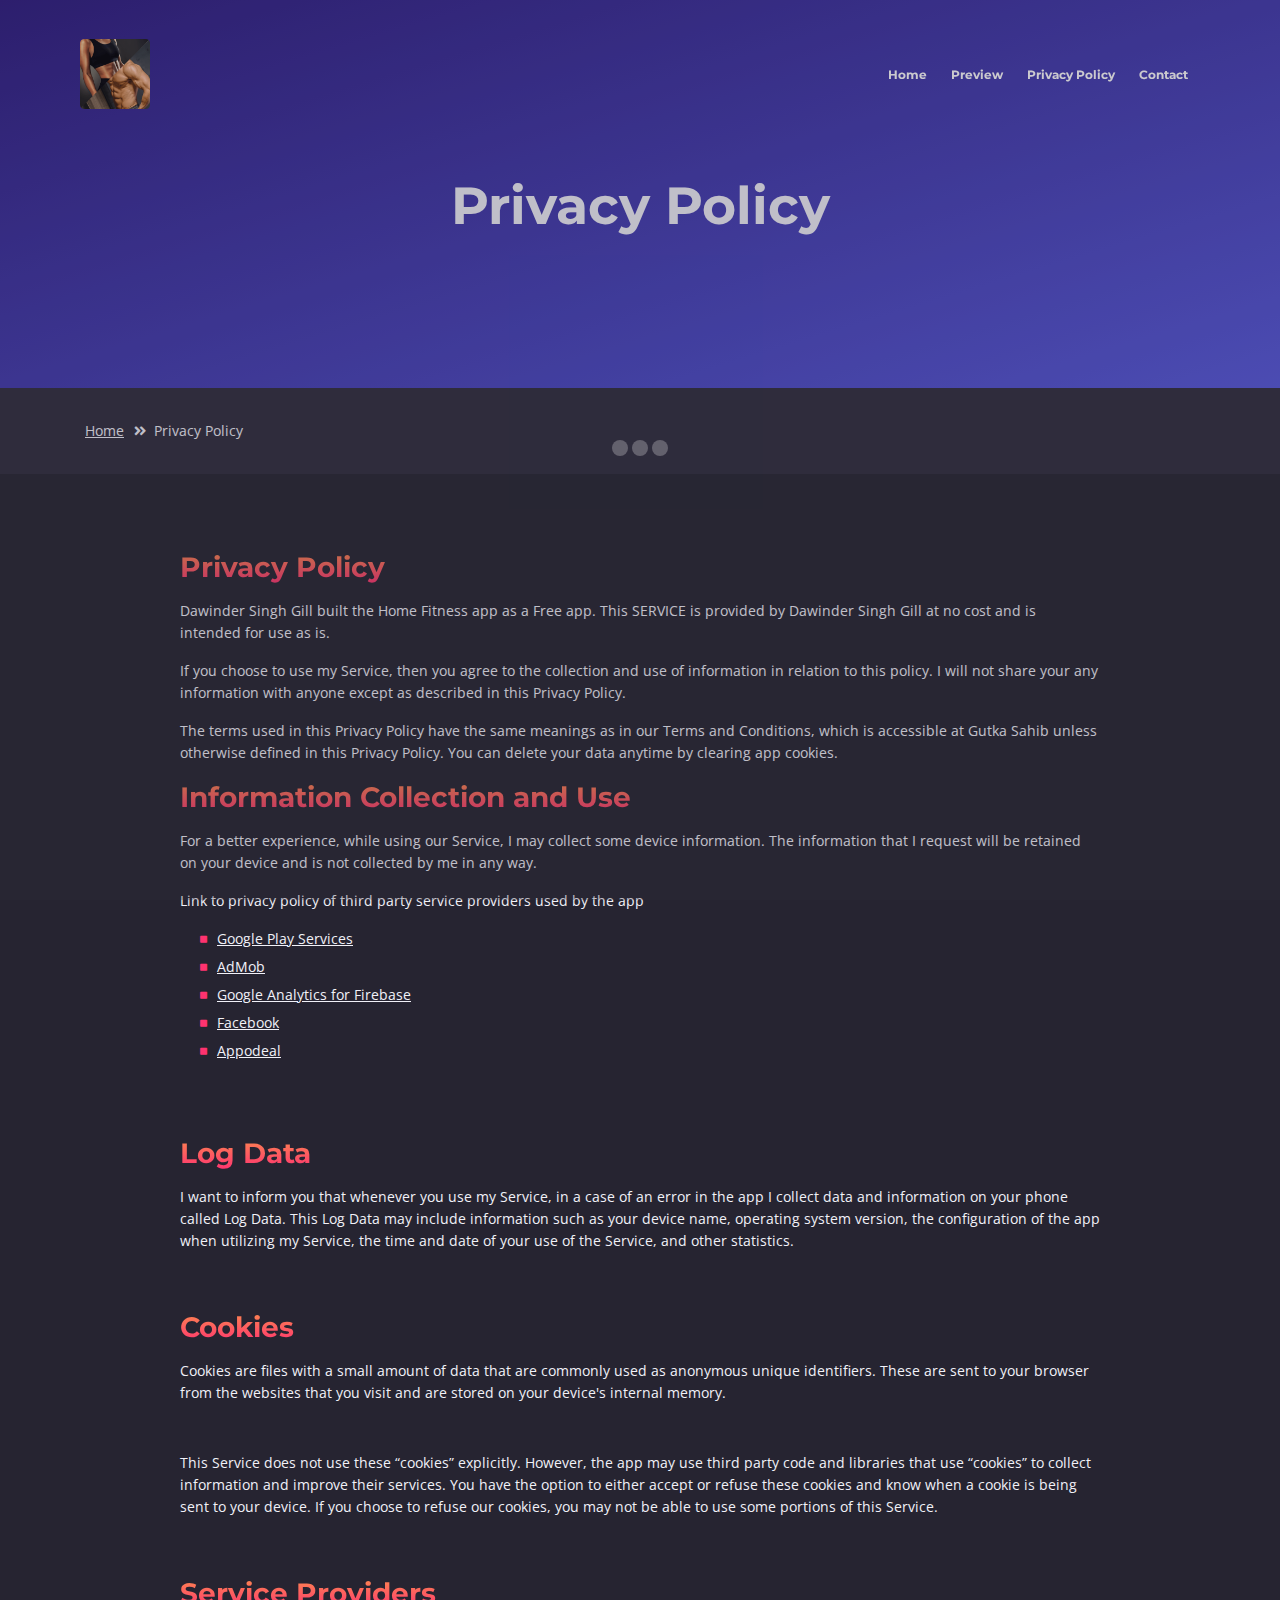
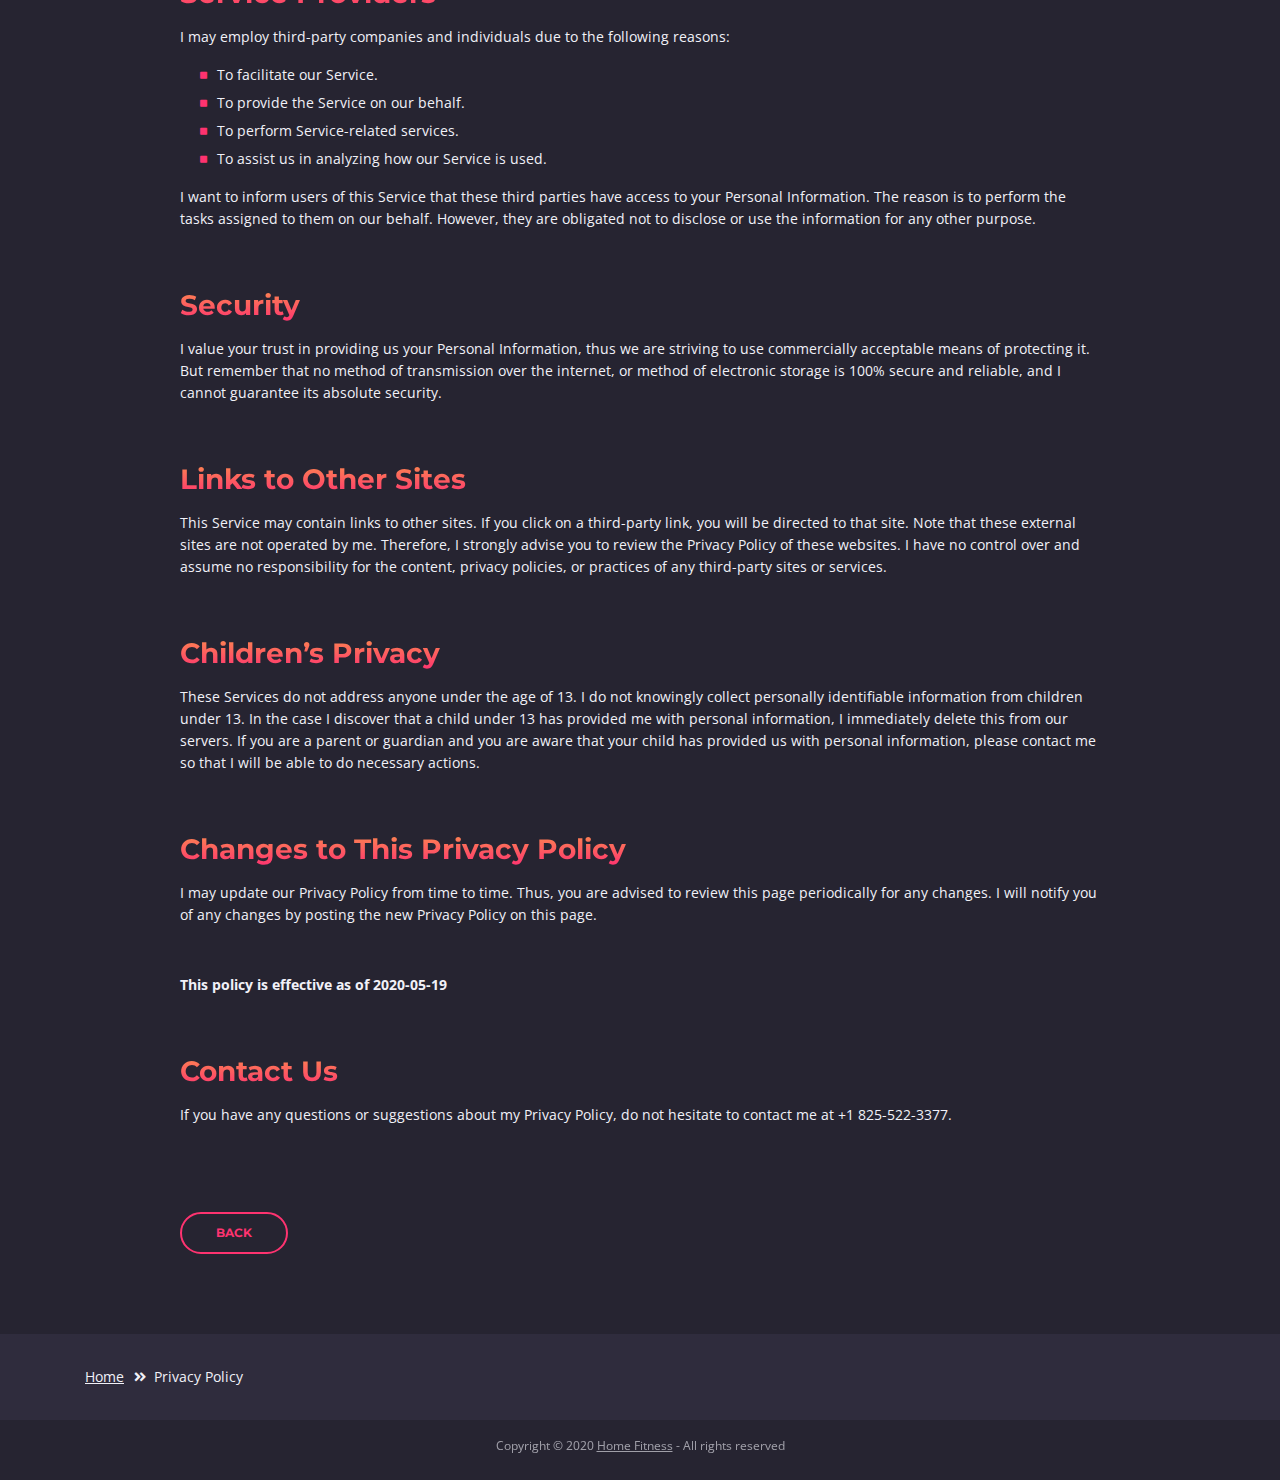
<file: privacy-policy.html>
<!DOCTYPE html>
<html lang="en">
<head>
    <meta charset="utf-8">
    <meta name="viewport" content="width=device-width, initial-scale=1, shrink-to-fit=no">
    
    <!-- SEO Meta Tags -->
    <meta name="description" content="HD Wallpaper & 4k wallpaper : Automatic wallpaper changer is one of the surprisingly good, exclusive & unique 4k wallpaper apps. There are subreddits with tons of supreme wallpaper choices in multiple resolutions.">
    <meta name="author" content="Inovatik">

    <!-- OG Meta Tags to improve the way the post looks when you share the page on LinkedIn, Facebook, Google+ -->
	<meta property="og:site_name" content="" /> <!-- website name -->
	<meta property="og:site" content="" /> <!-- website link -->
	<meta property="og:title" content=""/> <!-- title shown in the actual shared post -->
	<meta property="og:description" content="" /> <!-- description shown in the actual shared post -->
	<meta property="og:image" content="" /> <!-- image link, make sure it's jpg -->
	<meta property="og:url" content="" /> <!-- where do you want your post to link to -->
	<meta property="og:type" content="article" />

    <!-- Website Title -->
    <title>Privacy Policy - HD Walpapers</title>
    
    <!-- Styles -->
    <link href="https://fonts.googleapis.com/css?family=Open+Sans:300,300i,400,400i,600,600i,700,700i" rel="stylesheet">
    <link href="https://fonts.googleapis.com/css?family=Montserrat:600,700" rel="stylesheet">
    <link href="css/bootstrap.css" rel="stylesheet">
    <link href="css/fontawesome-all.css" rel="stylesheet">
    <link href="css/swiper.css" rel="stylesheet">
	<link href="css/magnific-popup.css" rel="stylesheet">
    <link href="css/styles.css" rel="stylesheet">
	
	<!-- Favicon  -->
    <link rel="icon" href="images/ic_launcher.png">
</head>
<body data-spy="scroll" data-target=".fixed-top">
    
    <!-- Preloader -->
	<div class="spinner-wrapper">
        <div class="spinner">
            <div class="bounce1"></div>
            <div class="bounce2"></div>
            <div class="bounce3"></div>
        </div>
    </div>
    <!-- end of preloader -->
    

    <!-- Navigation -->
    <nav class="navbar navbar-expand-md navbar-dark navbar-custom fixed-top">
        <!-- Text Logo - Use this if you don't have a graphic logo -->
        <!-- <a class="navbar-brand logo-text page-scroll" href="index.html">Leno</a> -->

        <!-- Image Logo -->
        <a class="navbar-brand logo-image" href="index.html"><img src="images/ic_launcher.png" alt="alternative"></a> 
        
        <!-- Mobile Menu Toggle Button -->
        <button class="navbar-toggler" type="button" data-toggle="collapse" data-target="#navbarsExampleDefault" aria-controls="navbarsExampleDefault" aria-expanded="false" aria-label="Toggle navigation">
            <span class="navbar-toggler-awesome fas fa-bars"></span>
            <span class="navbar-toggler-awesome fas fa-times"></span>
        </button>
        <!-- end of mobile menu toggle button -->

        <div class="collapse navbar-collapse" id="navbarsExampleDefault">
            <ul class="navbar-nav ml-auto">
                <li class="nav-item">
                    <a class="nav-link page-scroll" href="index.html#header">Home <span class="sr-only">(current)</span></a>
                </li>
                <!--li class="nav-item">
                    <a class="nav-link page-scroll" href="index.html#features">FEATURES</a>
                </li-->
                <li class="nav-item">
                    <a class="nav-link page-scroll" href="index.html#preview">Preview</a>
                </li>
                <li class="nav-item">
                    <a class="nav-link page-scroll" href="privacy-policy.html">Privacy Policy</a>
                </li>

                <!-- Dropdown Menu -->          
                <!--li class="nav-item dropdown">
                    <a class="nav-link dropdown-toggle page-scroll" href="index.html#details" id="navbarDropdown" role="button" aria-haspopup="true" aria-expanded="false">DETAILS</a>
                    <div class="dropdown-menu" aria-labelledby="navbarDropdown">
                        <a class="dropdown-item" href="terms-conditions.html"><span class="item-text">TERMS CONDITIONS</span></a>
                        <div class="dropdown-items-divide-hr"></div>
                        <a class="dropdown-item" href="privacy-policy.html"><span class="item-text">PRIVACY POLICY</span></a>
                    </div>
                </li-->
                <!-- end of dropdown menu -->

                <li class="nav-item">
                    <a class="nav-link page-scroll" href="index.html#contact">Contact</a>
                </li>
            </ul>
            <!--<span class="nav-item social-icons">
                <span class="fa-stack">
                    <a href="#your-link">
                        <i class="fas fa-circle fa-stack-2x"></i>
                        <i class="fab fa-facebook-f fa-stack-1x"></i>
                    </a>
                </span>
                <span class="fa-stack">
                    <a href="#your-link">
                        <i class="fas fa-circle fa-stack-2x"></i>
                        <i class="fab fa-twitter fa-stack-1x"></i>
                    </a>
                </span>
            </span>-->
        </div>
    </nav> <!-- end of navbar -->
    <!-- end of navigation -->


    <!-- Header -->
    <header id="header" class="ex-header">
        <div class="container">
            <div class="row">
                <div class="col-md-12">
                    <h1>Privacy Policy</h1>
                </div> <!-- end of col -->
            </div> <!-- end of row -->
        </div> <!-- end of container -->
    </header> <!-- end of ex-header -->
    <!-- end of header -->


    <!-- Breadcrumbs -->
    <div class="ex-basic-1">
        <div class="container">
            <div class="row">
                <div class="col-lg-12">
                    <div class="breadcrumbs">
                        <a href="index.html">Home</a><i class="fa fa-angle-double-right"></i><span>Privacy Policy</span>
                    </div> <!-- end of breadcrumbs -->
                </div> <!-- end of col -->
            </div> <!-- end of row -->
        </div> <!-- end of container -->
    </div> <!-- end of ex-basic-1 -->
    <!-- end of breadcrumbs -->


    <!-- Privacy Content -->
    <div class="ex-basic-2">
        <div class="container">
            <div class="row">
                <div class="col-lg-10 offset-lg-1">
                    <div class="text-container">
                        <h3>Privacy Policy</h3>
                        <p>
    Dawinder Singh Gill built the Home Fitness app as
    a Free app. This SERVICE is provided by
    Dawinder Singh Gill at no cost and is intended for use as
    is.
</p> <p>
    If you choose to use my Service, then you agree to
    the collection and use of information in relation to this
    policy. I will not share your any information with
    anyone except as described in this Privacy Policy.
</p> <p>
    The terms used in this Privacy Policy have the same meanings
    as in our Terms and Conditions, which is accessible at
    Gutka Sahib unless otherwise defined in this Privacy Policy. You can delete your data anytime by clearing app cookies.
						<br/>
			<div class="text-container">
                        <h3>Information Collection and Use</h3>
                        <p>For a better experience, while using our Service, I may collect some device information. The information that I request will be retained on your device and is not collected by me in any way.</p>
						<p>Link to privacy policy of third party service providers used by the app</p>
                        <div class="row">
                            <div class="col-md-6">
                                <ul class="list-unstyled li-space-lg indent">
                                    <li class="media">
                                        <i class="fas fa-square"></i>
                                        <div class="media-body"><a href="https://www.google.com/policies/privacy/" target="_blank">Google Play Services</a></div>
                                    </li>
                                    <li class="media">
                                        <i class="fas fa-square"></i>
                                        <div class="media-body"><a href="https://support.google.com/admob/answer/6128543?hl=en" target="_blank">AdMob</a></div>
                                    </li>
                                    <li class="media">
                                        <i class="fas fa-square"></i>
                                        <div class="media-body"><a href="https://firebase.google.com/policies/analytics" target="_blank">Google Analytics for Firebase</a></div>
                                    </li>
				    <li class="media">
                                        <i class="fas fa-square"></i>
                                        <div class="media-body"><a href="https://www.facebook.com/about/privacy/update/printable" target="_blank">Facebook</a></div>
                                    </li>
                                    <li class="media">
                                        <i class="fas fa-square"></i>
                                        <div class="media-body"><a href="https://www.appodeal.com/home/privacy-policy/" target="_blank">Appodeal</a></div>
                                    </li>
                                </ul>
                            </div> <!-- end of col -->

                            <!--div class="col-md-6">
                                <ul class="list-unstyled li-space-lg indent">
                                    <li class="media">
                                        <i class="fas fa-square"></i>
                                        <div class="media-body">Your billing address and any necessary other information to complete any financial transaction, and when making purchases through the Services, we may also collect your credit card or PayPal information</div>
                                    </li>
                                    <li class="media">
                                        <i class="fas fa-square"></i>
                                        <div class="media-body">User generated content (such as messages, posts, comments, pages, profiles, images, feeds or communications exchanged on the Supported Platforms)</div>
                                    </li>
                                    <li class="media">
                                        <i class="fas fa-square"></i>
                                        <div class="media-body">Images or other files that you may publish via our Services</div>
                                    </li>
                                    <li class="media">
                                        <i class="fas fa-square"></i>
                                        <div class="media-body">Information (such as messages, posts, comments, pages, profiles, images) we may receive relating to communications you send us, such as queries or comments concerning</div>
                                    </li>
                                </ul>
                            </div--> <!-- end of col -->
                        </div> <!-- end of row -->
			</div>
                    </div> <!-- end of text-container-->
                    
                    <div class="text-container">
                        <h3>Log Data</h3>
                        <p>I want to inform you that whenever you
    use my Service, in a case of an error in the app
    I collect data and information on your phone called Log Data. This Log Data may include information such as your device name, operating system version, the
    configuration of the app when utilizing my Service,
    the time and date of your use of the Service, and other
    statistics.</p>
                    </div> <!-- end of text container -->

                    <div class="text-container">
                        <h3>Cookies</h3>
					    <p class="mb-5">Cookies are files with a small amount of data that are commonly used as anonymous unique identifiers. These are sent to your browser from the websites that you visit and are stored on your device's internal memory.</p>
						<p>This Service does not use these “cookies” explicitly. However, the app may use third party code and libraries that use “cookies” to collect information and improve their services. You have the option to either accept or refuse these cookies and know when a cookie is being sent to your device. If you choose to refuse our cookies, you may not be able to use some portions of this Service.</p>
                    </div> <!-- end of text-container -->

		    <div class="text-container">
			<h3>Service Providers</h3>
                        <p>I may employ third-party companies and individuals due to the following reasons:</p>
	
                        <div class="row">
                            <div class="col-md-6">
                                <ul class="list-unstyled li-space-lg indent">
                                    <li class="media">
                                        <i class="fas fa-square"></i>
                                        <div class="media-body">To facilitate our Service.</div>
                                    </li>
                                    <li class="media">
                                        <i class="fas fa-square"></i>
                                        <div class="media-body">To provide the Service on our behalf.</div>
                                    </li>
                                    <li class="media">
                                        <i class="fas fa-square"></i>
                                        <div class="media-body">To perform Service-related services.</div>
                                    </li>
                                    <li class="media">
                                        <i class="fas fa-square"></i>
                                        <div class="media-body">To assist us in analyzing how our Service is used.</div>
                                    </li>
                                </ul>
                            </div> <!-- end of col -->
                        </div> <!-- end of row -->
			    <p>I want to inform users of this Service that these third parties have access to your Personal Information. The reason is to perform the tasks assigned to them on our behalf. However, they are obligated not to disclose or use the information for any other purpose.</p>
		    </div>
                    <div class="text-container">
                        <h3>Security</h3>
					    <p class="mb-5">I value your trust in providing us your Personal Information, thus we are striving to use commercially acceptable means of protecting it. But remember that no method of transmission over the internet, or method of electronic storage is 100% secure and reliable, and I cannot guarantee its absolute security.</p>
                    </div> <!-- end of text-container -->

                    <div class="text-container">
                        <h3>Links to Other Sites</h3>
					    <p class="mb-5">This Service may contain links to other sites. If you click on a third-party link, you will be directed to that site. Note that these external sites are not operated by me. Therefore, I strongly advise you to review the Privacy Policy of these websites. I have no control over and assume no responsibility for the content, privacy policies, or practices of any third-party sites or services.</p>
                    </div> <!-- end of text-container -->

                    <div class="text-container">
                        <h3>Children’s Privacy</h3>
					    <p class="mb-5">These Services do not address anyone under the age of 13. I do not knowingly collect personally identifiable information from children under 13. In the case I discover that a child under 13 has provided me with personal information, I immediately delete this from our servers. If you are a parent or guardian and you are aware that your child has provided us with personal information, please contact me so that I will be able to do necessary actions.</p>
                    </div> <!-- end of text-container -->

                    <div class="text-container">
                        <h3>Changes to This Privacy Policy</h3>
					    <p class="mb-5">I may update our Privacy Policy from time to time. Thus, you are advised to review this page periodically for any changes. I will notify you of any changes by posting the new Privacy Policy on this page.</p>
						<p><b>This policy is effective as of 2020-05-19</b></p>
                    </div> <!-- end of text-container -->
			
			<div class="text-container">
                        <h3>Contact Us</h3>
					    <p class="mb-5">If you have any questions or suggestions about my Privacy Policy, do not hesitate to contact me at +1 825-522-3377.</p>
                    </div> <!-- end of text-container -->
                                       
                    <!--<div class="row">
                        <div class="col-md-6">
                            <div class="text-container last">
                                <h3>Service Providers</h3>
                                <p>I may employ third-party companies and individuals due to the following reasons:</p>
                            </div>--> <!-- end of text container -->
							<!--<div class="col-md-6">
								<ul class="list-unstyled li-space-lg indent">
									<li class="media">
										<i class="fas fa-square"></i>
										<div class="media-body">Google Play Services</div>
									</li>
									<li class="media">
										<i class="fas fa-square"></i>
										<div class="media-body">AdMob</div>
									</li>
									<li class="media">
										<i class="fas fa-square"></i>
										<div class="media-body">Google Analytics for Firebase</div>
									</li>
									<li class="media">
										<i class="fas fa-square"></i>
										<div class="media-body">Appodeal</div>
									</li>
								</ul>
							</div>--> <!-- end of col -->
							<!--<p>I want to inform users of this Service that these third parties have access to your Personal Information. The reason is to perform the tasks assigned to them on our behalf. However, they are obligated not to disclose or use the information for any other purpose.</p>
                        </div>--> <!-- end of col-->
                        <!--<div class="col-md-6">-->

                            <!-- Privacy Form -->
                            <!--<div class="form-container">
                                <form id="privacyForm" data-toggle="validator" data-focus="false">
                                    <div class="form-group">
                                        <input type="text" class="form-control-input" id="pname" required>
                                        <label class="label-control" for="pname">Name</label>
                                        <div class="help-block with-errors"></div>
                                    </div>
                                    <div class="form-group">
                                        <input type="email" class="form-control-input" id="pemail" required>
                                        <label class="label-control" for="pemail">Email</label>
                                        <div class="help-block with-errors"></div>
                                    </div>
                                    <div class="form-group">
                                        <select class="form-control-select" id="pselect" required>
                                            <option class="select-option" value="" disabled selected>Select Option</option>
                                            <option class="select-option" value="Delete data">Delete my data</option>
                                            <option class="select-option" value="Show me data">Show me my data</option>
                                        </select>
                                        <div class="help-block with-errors"></div>
                                    </div>
                                    <div class="form-group checkbox">
                                        <input type="checkbox" id="pterms" value="Agreed-to-Terms" required>I have read and agree to Leno's <a href="privacy-policy.html">Privacy Policy</a>
                                        <div class="help-block with-errors"></div>
                                    </div>
                                    <div class="form-group">
                                        <button type="submit" class="form-control-submit-button">SUBMIT</button>
                                    </div>
                                    <div class="form-message">
                                        <div id="pmsgSubmit" class="h3 text-center hidden"></div>
                                    </div>
                                </form>
                            </div>--> <!-- end of form container -->
                            <!-- end of privacy form -->

                        <!--</div>--> <!-- end of col--> 
                    <!--</div>--> <!-- end of row -->
                    <a class="btn-outline-reg back" href="index.html">BACK</a>
                </div> <!-- end of col-->
            </div> <!-- end of row -->
        </div> <!-- end of container -->
    </div> <!-- end of ex-basic-2 -->
    <!-- end of privacy content -->


    <!-- Breadcrumbs -->
    <div class="ex-basic-1">
        <div class="container">
            <div class="row">
                <div class="col-lg-12">
                    <div class="breadcrumbs">
                        <a href="index.html">Home</a><i class="fa fa-angle-double-right"></i><span>Privacy Policy</span>
                    </div> <!-- end of breadcrumbs -->
                </div> <!-- end of col -->
            </div> <!-- end of row -->
        </div> <!-- end of container -->
    </div> <!-- end of ex-basic-1 -->
    <!-- end of breadcrumbs -->

   


    <!-- Copyright -->
    <div class="copyright">
        <div class="container">
            <div class="row">
                <div class="col-lg-12">
                    <p class="p-small">Copyright © 2020 <a href="#">Home Fitness</a> - All rights reserved</p>
                </div> <!-- end of col -->
            </div> <!-- enf of row -->
        </div> <!-- end of container -->
    </div> <!-- end of copyright --> 
    <!-- end of copyright -->

	
    <!-- Scripts -->
    <script src="js/jquery.min.js"></script> <!-- jQuery for Bootstrap's JavaScript plugins -->
    <script src="js/popper.min.js"></script> <!-- Popper tooltip library for Bootstrap -->
    <script src="js/bootstrap.min.js"></script> <!-- Bootstrap framework -->
    <script src="js/jquery.easing.min.js"></script> <!-- jQuery Easing for smooth scrolling between anchors -->
    <script src="js/swiper.min.js"></script> <!-- Swiper for image and text sliders -->
    <script src="js/jquery.magnific-popup.js"></script> <!-- Magnific Popup for lightboxes -->
    <script src="js/morphext.min.js"></script> <!-- Morphtext rotating text in the header -->
    <script src="js/validator.min.js"></script> <!-- Validator.js - Bootstrap plugin that validates forms -->
    <script src="js/scripts.js"></script> <!-- Custom scripts -->
    
</body>
</html>
</file>
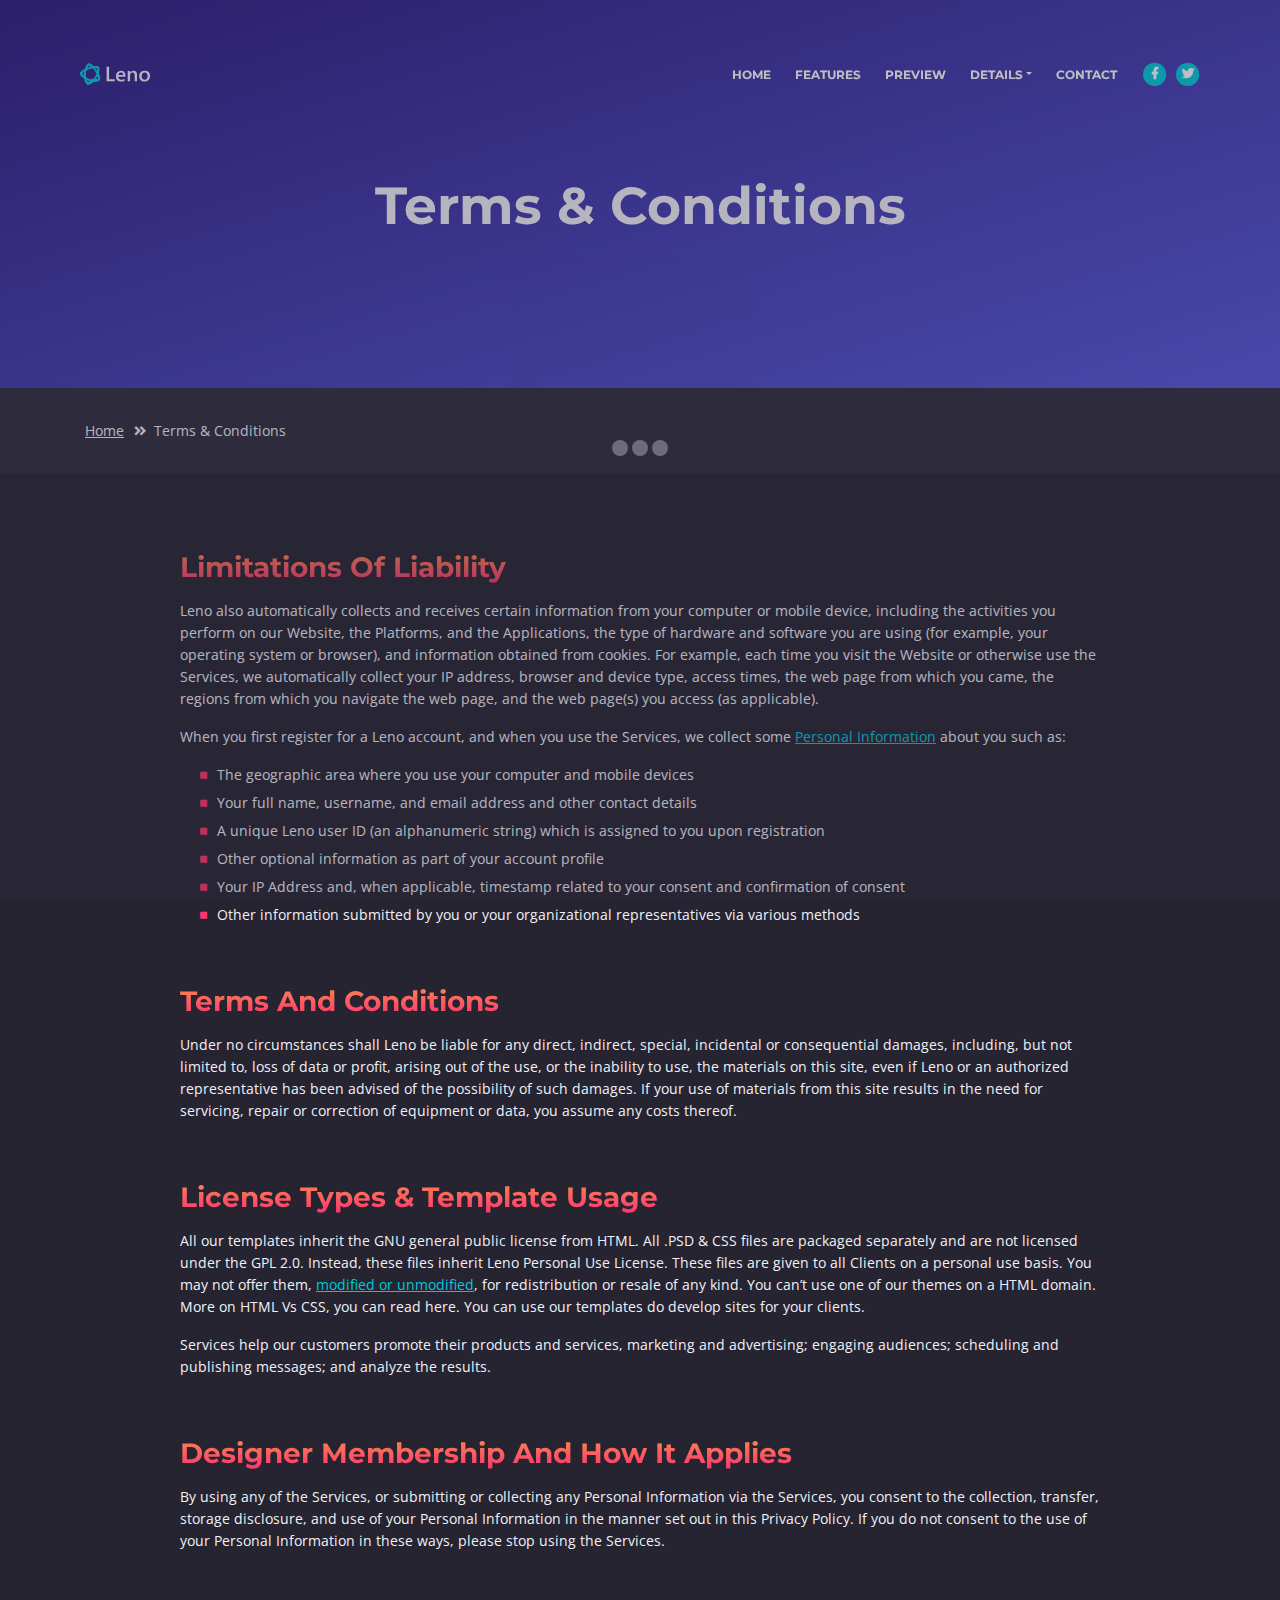
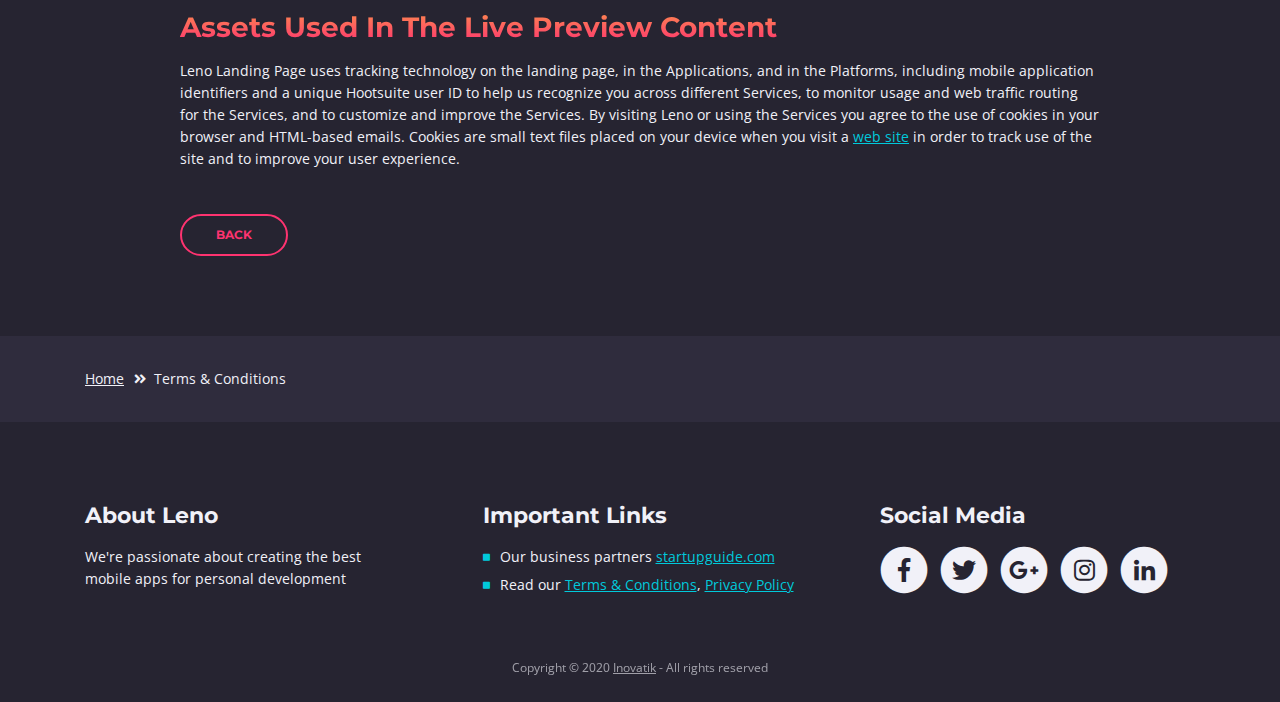
<file: terms-conditions.html>
<!DOCTYPE html>
<html lang="en">
<head>
    <meta charset="utf-8">
    <meta name="viewport" content="width=device-width, initial-scale=1, shrink-to-fit=no">
    
    <!-- SEO Meta Tags -->
    <meta name="description" content="Mobile app HTML landing page template to help you build a great online presence for your app which will convert visitors into users">
    <meta name="author" content="Inovatik">

    <!-- OG Meta Tags to improve the way the post looks when you share the page on LinkedIn, Facebook, Google+ -->
	<meta property="og:site_name" content="" /> <!-- website name -->
	<meta property="og:site" content="" /> <!-- website link -->
	<meta property="og:title" content=""/> <!-- title shown in the actual shared post -->
	<meta property="og:description" content="" /> <!-- description shown in the actual shared post -->
	<meta property="og:image" content="" /> <!-- image link, make sure it's jpg -->
	<meta property="og:url" content="" /> <!-- where do you want your post to link to -->
	<meta property="og:type" content="article" />

    <!-- Website Title -->
    <title>Terms Conditions - Leno - Mobile App HTML Landing Page Template</title>
    
    <!-- Styles -->
    <link href="https://fonts.googleapis.com/css?family=Open+Sans:300,300i,400,400i,600,600i,700,700i" rel="stylesheet">
    <link href="https://fonts.googleapis.com/css?family=Montserrat:600,700" rel="stylesheet">
    <link href="css/bootstrap.css" rel="stylesheet">
    <link href="css/fontawesome-all.css" rel="stylesheet">
    <link href="css/swiper.css" rel="stylesheet">
	<link href="css/magnific-popup.css" rel="stylesheet">
    <link href="css/styles.css" rel="stylesheet">
	
	<!-- Favicon  -->
    <link rel="icon" href="images/favicon.png">
</head>
<body data-spy="scroll" data-target=".fixed-top">
    
    <!-- Preloader -->
	<div class="spinner-wrapper">
        <div class="spinner">
            <div class="bounce1"></div>
            <div class="bounce2"></div>
            <div class="bounce3"></div>
        </div>
    </div>
    <!-- end of preloader -->
    

    <!-- Navigation -->
    <nav class="navbar navbar-expand-md navbar-dark navbar-custom fixed-top">
        <!-- Text Logo - Use this if you don't have a graphic logo -->
        <!-- <a class="navbar-brand logo-text page-scroll" href="index.html">Leno</a> -->

        <!-- Image Logo -->
        <a class="navbar-brand logo-image" href="index.html"><img src="images/logo.svg" alt="alternative"></a> 
        
        <!-- Mobile Menu Toggle Button -->
        <button class="navbar-toggler" type="button" data-toggle="collapse" data-target="#navbarsExampleDefault" aria-controls="navbarsExampleDefault" aria-expanded="false" aria-label="Toggle navigation">
            <span class="navbar-toggler-awesome fas fa-bars"></span>
            <span class="navbar-toggler-awesome fas fa-times"></span>
        </button>
        <!-- end of mobile menu toggle button -->

        <div class="collapse navbar-collapse" id="navbarsExampleDefault">
            <ul class="navbar-nav ml-auto">
                <li class="nav-item">
                    <a class="nav-link page-scroll" href="index.html#header">HOME <span class="sr-only">(current)</span></a>
                </li>
                <li class="nav-item">
                    <a class="nav-link page-scroll" href="index.html#features">FEATURES</a>
                </li>
                <li class="nav-item">
                    <a class="nav-link page-scroll" href="index.html#preview">PREVIEW</a>
                </li>

                <!-- Dropdown Menu -->          
                <li class="nav-item dropdown">
                    <a class="nav-link dropdown-toggle page-scroll" href="index.html#details" id="navbarDropdown" role="button" aria-haspopup="true" aria-expanded="false">DETAILS</a>
                    <div class="dropdown-menu" aria-labelledby="navbarDropdown">
                        <a class="dropdown-item" href="terms-conditions.html"><span class="item-text">TERMS CONDITIONS</span></a>
                        <div class="dropdown-items-divide-hr"></div>
                        <a class="dropdown-item" href="privacy-policy.html"><span class="item-text">PRIVACY POLICY</span></a>
                    </div>
                </li>
                <!-- end of dropdown menu -->

                <li class="nav-item">
                    <a class="nav-link page-scroll" href="index.html#contact">CONTACT</a>
                </li>
            </ul>
            <span class="nav-item social-icons">
                <span class="fa-stack">
                    <a href="#your-link">
                        <i class="fas fa-circle fa-stack-2x"></i>
                        <i class="fab fa-facebook-f fa-stack-1x"></i>
                    </a>
                </span>
                <span class="fa-stack">
                    <a href="#your-link">
                        <i class="fas fa-circle fa-stack-2x"></i>
                        <i class="fab fa-twitter fa-stack-1x"></i>
                    </a>
                </span>
            </span>
        </div>
    </nav> <!-- end of navbar -->
    <!-- end of navigation -->


    <!-- Header -->
    <header id="header" class="ex-header">
        <div class="container">
            <div class="row">
                <div class="col-lg-12">
                    <h1>Terms & Conditions</h1>
                </div> <!-- end of col -->
            </div> <!-- end of row -->
        </div> <!-- end of container -->
    </header> <!-- end of ex-header -->
    <!-- end of header -->


    <!-- Breadcrumbs -->
    <div class="ex-basic-1">
        <div class="container">
            <div class="row">
                <div class="col-lg-12">
                    <div class="breadcrumbs">
                        <a href="index.html">Home</a><i class="fa fa-angle-double-right"></i><span>Terms & Conditions</span>
                    </div> <!-- end of breadcrumbs -->
                </div> <!-- end of col -->
            </div> <!-- end of row -->
        </div> <!-- end of container -->
    </div> <!-- end of ex-basic-1 -->
    <!-- end of breadcrumbs -->


    <!-- Terms Content -->
    <div class="ex-basic-2">
        <div class="container">
            <div class="row">
                <div class="col-lg-10 offset-lg-1">
                    <div class="text-container">
                        <h3>Limitations Of Liability</h3>
                        <p>Leno also automatically collects and receives certain information from your computer or mobile device, including the activities you perform on our Website, the Platforms, and the Applications, the type of hardware and software you are using (for example, your operating system or browser), and information obtained from cookies. For example, each time you visit the Website or otherwise use the Services, we automatically collect your IP address, browser and device type, access times, the web page from which you came, the regions from which you navigate the web page, and the web page(s) you access (as applicable).</p>
                        <p>When you first register for a Leno account, and when you use the Services, we collect some <a class="turquoise" href="#your-link">Personal Information</a> about you such as:</p>
                        <ul class="list-unstyled li-space-lg indent">
                            <li class="media">
                                <i class="fas fa-square"></i>
                                <div class="media-body">The geographic area where you use your computer and mobile devices</div>
                            </li>
                            <li class="media">
                                <i class="fas fa-square"></i>
                                <div class="media-body">Your full name, username, and email address and other contact details</div>
                            </li>
                            <li class="media">
                                <i class="fas fa-square"></i>
                                <div class="media-body">A unique Leno user ID (an alphanumeric string) which is assigned to you upon registration</div>
                            </li>
                            <li class="media">
                                <i class="fas fa-square"></i>
                                <div class="media-body">Other optional information as part of your account profile</div>
                            </li>
                            <li class="media">
                                <i class="fas fa-square"></i>
                                <div class="media-body">Your IP Address and, when applicable, timestamp related to your consent and confirmation of consent</div>
                            </li>
                            <li class="media">
                                <i class="fas fa-square"></i>
                                <div class="media-body">Other information submitted by you or your organizational representatives via various methods</div>
                            </li>
                        </ul>
                    </div> <!-- end of text-container -->
                    
                    <div class="text-container">
                        <h3>Terms And Conditions</h3>
                        <p>Under no circumstances shall Leno be liable for any direct, indirect, special, incidental or consequential damages, including, but not limited to, loss of data or profit, arising out of the use, or the inability to use, the materials on this site, even if Leno or an authorized representative has been advised of the possibility of such damages. If your use of materials from this site results in the need for servicing, repair or correction of equipment or data, you assume any costs thereof.</p>
                    </div> <!-- end of text-container -->

                    <div class="text-container">
                        <h3>License Types & Template Usage</h3>
                        <p>All our templates inherit the GNU general public license from HTML. All .PSD & CSS files are packaged separately and are not licensed under the GPL 2.0. Instead, these files inherit Leno Personal Use License. These files are given to all Clients on a personal use basis. You may not offer them, <a class="turquoise" href="#your-link">modified or unmodified</a>, for redistribution or resale of any kind. You can’t use one of our themes on a HTML domain. More on HTML Vs CSS, you can read here. You can use our templates do develop sites for your clients.</p>
                        <p>Services help our customers promote their products and services, marketing and advertising; engaging audiences; scheduling and publishing messages; and analyze the results.</p>
                    </div> <!-- end of text-container -->

                    <div class="text-container">
                        <h3>Designer Membership And How It Applies</h3>
                        <p>By using any of the Services, or submitting or collecting any Personal Information via the Services, you consent to the collection, transfer, storage disclosure, and use of your Personal Information in the manner set out in this Privacy Policy. If you do not consent to the use of your Personal Information in these ways, please stop using the Services.</p>
                    </div> <!-- end of text-container -->
                    
                    <div class="text-container last">
                        <h3>Assets Used In The Live Preview Content</h3>
                        <p>Leno Landing Page uses tracking technology on the landing page, in the Applications, and in the Platforms, including mobile application identifiers and a unique Hootsuite user ID to help us recognize you across different Services, to monitor usage and web traffic routing for the Services, and to customize and improve the Services. By visiting Leno or using the Services you agree to the use of cookies in your browser and HTML-based emails. Cookies are small text files placed on your device when you visit a <a class="turquoise" href="#your-link">web site</a> in order to track use of the site and to improve your user experience.</p>
                        <a class="btn-outline-reg" href="index.html">BACK</a>
                    </div> <!-- end of text-container -->
                </div>
            </div> <!-- end of row -->
        </div> <!-- end of container -->
    </div> <!-- end of ex-basic -->
    <!-- end of terms content -->

    
    <!-- Breadcrumbs -->
    <div class="ex-basic-1">
        <div class="container">
            <div class="row">
                <div class="col-lg-12">
                    <div class="breadcrumbs">
                        <a href="index.html">Home</a><i class="fa fa-angle-double-right"></i><span>Terms & Conditions</span>
                    </div> <!-- end of breadcrumbs -->
                </div> <!-- end of col -->
            </div> <!-- end of row -->
        </div> <!-- end of container -->
    </div> <!-- end of ex-basic-1 -->
    <!-- end of breadcrumbs -->


    <!-- Footer -->
    <div class="footer">
        <div class="container">
            <div class="row">
                <div class="col-md-4">
                    <div class="footer-col">
                        <h4>About Leno</h4>
                        <p>We're passionate about creating the best mobile apps for personal development</p>
                    </div>
                </div> <!-- end of col -->
                <div class="col-md-4">
                    <div class="footer-col middle">
                        <h4>Important Links</h4>
                        <ul class="list-unstyled li-space-lg">
                            <li class="media">
                                <i class="fas fa-square"></i>
                                <div class="media-body">Our business partners <a class="turquoise" href="#your-link">startupguide.com</a></div>
                            </li>
                            <li class="media">
                                <i class="fas fa-square"></i>
                                <div class="media-body">Read our <a class="turquoise" href="terms-conditions.html">Terms & Conditions</a>, <a class="turquoise" href="privacy-policy.html">Privacy Policy</a></div>
                            </li>
                        </ul>
                    </div>
                </div> <!-- end of col -->
                <div class="col-md-4">
                    <div class="footer-col last">
                        <h4>Social Media</h4>
                        <span class="fa-stack">
                            <a href="#your-link">
                                <i class="fas fa-circle fa-stack-2x"></i>
                                <i class="fab fa-facebook-f fa-stack-1x"></i>
                            </a>
                        </span>
                        <span class="fa-stack">
                            <a href="#your-link">
                                <i class="fas fa-circle fa-stack-2x"></i>
                                <i class="fab fa-twitter fa-stack-1x"></i>
                            </a>
                        </span>
                        <span class="fa-stack">
                            <a href="#your-link">
                                <i class="fas fa-circle fa-stack-2x"></i>
                                <i class="fab fa-google-plus-g fa-stack-1x"></i>
                            </a>
                        </span>
                        <span class="fa-stack">
                            <a href="#your-link">
                                <i class="fas fa-circle fa-stack-2x"></i>
                                <i class="fab fa-instagram fa-stack-1x"></i>
                            </a>
                        </span>
                        <span class="fa-stack">
                            <a href="#your-link">
                                <i class="fas fa-circle fa-stack-2x"></i>
                                <i class="fab fa-linkedin-in fa-stack-1x"></i>
                            </a>
                        </span>
                    </div> 
                </div> <!-- end of col -->
            </div> <!-- end of row -->
        </div> <!-- end of container -->
    </div> <!-- end of footer -->  
    <!-- end of footer -->


    <!-- Copyright -->
    <div class="copyright">
        <div class="container">
            <div class="row">
                <div class="col-lg-12">
                    <p class="p-small">Copyright © 2020 <a href="https://inovatik.com">Inovatik</a> - All rights reserved</p>
                </div> <!-- end of col -->
            </div> <!-- enf of row -->
        </div> <!-- end of container -->
    </div> <!-- end of copyright --> 
    <!-- end of copyright -->

	
    <!-- Scripts -->
    <script src="js/jquery.min.js"></script> <!-- jQuery for Bootstrap's JavaScript plugins -->
    <script src="js/popper.min.js"></script> <!-- Popper tooltip library for Bootstrap -->
    <script src="js/bootstrap.min.js"></script> <!-- Bootstrap framework -->
    <script src="js/jquery.easing.min.js"></script> <!-- jQuery Easing for smooth scrolling between anchors -->
    <script src="js/swiper.min.js"></script> <!-- Swiper for image and text sliders -->
    <script src="js/jquery.magnific-popup.js"></script> <!-- Magnific Popup for lightboxes -->
    <script src="js/morphext.min.js"></script> <!-- Morphtext rotating text in the header -->
    <script src="js/validator.min.js"></script> <!-- Validator.js - Bootstrap plugin that validates forms -->
    <script src="js/scripts.js"></script> <!-- Custom scripts -->
</body>
</html>
</file>
<file: css/styles.css>
/* Template: Leno - Mobile App HTML Landing Page Template
   Author: Inovatik
   Created: Mar 2019
   Description: Master CSS file
*/

/*****************************************
Table Of Contents:

01. General Styles
02. Preloader
03. Navigation
04. Header
05. Features
06. Video
07. Details 1
08. Details 2
09. Details Lightboxes
10. Screenshots
11. Download
12. Statistics
13. Contact
14. Footer
15. Copyright
16. Back To Top Button
17. Extra Pages
18. Media Queries
******************************************/

/*****************************************
Colors:

- Text, navbar links - white #f1f1f8
- Buttons, bullets, icons - turquoise #00c9db
- Navbar - navy #4633af
- Backgrounds - dark denim #262431
- Backgrounds - denim #2f2c3d
******************************************/


/******************************/
/*     01. General Styles     */
/******************************/
body,
html {
    width: 100%;
	height: 100%;
}

body, p {
	color: #f1f1f8; 
	font: 400 0.875rem/1.375rem "Open Sans", sans-serif;
}

.p-large {
	color: #f1f1f8;
	font: 400 1rem/1.5rem "Open Sans", sans-serif;
}

.p-small {
	color: #f1f1f8;
	font: 400 0.75rem/1.25rem "Open Sans", sans-serif;
}

.p-heading {
	margin-bottom: 3.75rem;
	text-align: center;
}

.li-space-lg li {
	margin-bottom: 0.375rem;
}

.indent {
	padding-left: 1.25rem;
}

h1 {
	color: #f1f1f8;
	font: 700 2.5rem/2.875rem "Montserrat", sans-serif;
}

h2 {
	background: -webkit-linear-gradient(#fc8b4e, #fe3370);
        -webkit-background-clip: text;
        -webkit-text-fill-color: transparent;
	color: #f1f1f8;
	font: 700 2.25rem/2.75rem "Montserrat", sans-serif;
}

h3 {
	background: -webkit-linear-gradient(#fc8b4e, #fe3370);
        -webkit-background-clip: text;
        -webkit-text-fill-color: transparent;
	color: #f1f1f8;
	font: 700 1.75rem/2.125rem "Montserrat", sans-serif;
}

h4 {
	color: #f1f1f8;
	font: 700 1.375rem/1.75rem "Montserrat", sans-serif;
}

h5 {
	color: #f1f1f8;
	font: 700 1.125rem/1.625rem "Montserrat", sans-serif;
}

h6 {
	color: #f1f1f8;
	font: 700 1rem/1.5rem "Montserrat", sans-serif;
}

a {
	color: #f1f1f8;
	text-decoration: underline;
}

a:hover {
	color: #f1f1f8;
	text-decoration: underline;
}

a.turquoise {
	color: #00c9db;
}

a.white {
	color: #fff;
}

.testimonial-text {
	font: italic 400 1rem/1.5rem "Open Sans", sans-serif;
}

.testimonial-author {
	font: 700 1rem/1.5rem "Montserrat", sans-serif;
}

.btn-solid-reg {
	display: inline-block;
	padding: 1.1875rem 2.125rem 1.1875rem 2.125rem;
	border: 0.125rem solid #00c9db;
	border-radius: 2rem;
	background-color: #00c9db;
	color: #fff;
	font: 700 0.75rem/0 "Montserrat", sans-serif;
	text-decoration: none;
	transition: all 0.2s ease;
}

.btn-solid-reg:hover {
	background-color: transparent;
	color: #00c9db;
	text-decoration: none;
}

.btn-solid-lg {
	display: inline-block;
	padding: 1.375rem 2.625rem 1.375rem 2.625rem;
	border: 0.125rem solid #fe3370;
	border-radius: 2rem;
	background-color: #fe3370;
	color: #fff;
	font: 700 0.75rem/0 "Montserrat", sans-serif;
	text-decoration: none;
	transition: all 0.2s ease;
}

.btn-solid-lg:hover {
	background-color: transparent;
	color: #fe3370;
	text-decoration: none;
}

.btn-solid-lg .fab {
	margin-right: 0.5rem;
	font-size: 1.25rem;
	line-height: 0;
	vertical-align: top;
}

.btn-solid-lg .fab.fa-google-play {
	font-size: 1rem;
}

.btn-outline-reg {
	display: inline-block;
	padding: 1.1875rem 2.125rem 1.1875rem 2.125rem;
	border: 0.125rem solid #fe3370;
	border-radius: 2rem;
	background-color: transparent;
	color: #fe3370;
	font: 700 0.75rem/0 "Montserrat", sans-serif;
	text-decoration: none;
	transition: all 0.2s ease;
}

.btn-outline-reg:hover {
	background-color: #fe3370;
	color: #fff;
	text-decoration: none;
}

.btn-outline-lg {
	display: inline-block;
	padding: 1.375rem 2.625rem 1.375rem 2.625rem;
	border: 0.125rem solid #00c9db;
	border-radius: 2rem;
	background-color: transparent;
	color: #00c9db;
	font: 700 0.75rem/0 "Montserrat", sans-serif;
	text-decoration: none;
	transition: all 0.2s ease;
}

.btn-outline-lg:hover {
	background-color: #00c9db;
	color: #fff;
	text-decoration: none;
}

.btn-outline-sm {
	display: inline-block;
	padding: 1rem 1.625rem 0.875rem 1.625rem;
	border: 0.125rem solid #00c9db;
	border-radius: 2rem;
	background-color: transparent;
	color: #00c9db;
	font: 700 0.625rem/0 "Montserrat", sans-serif;
	text-decoration: none;
	transition: all 0.2s ease;
}

.btn-outline-sm:hover {
	background-color: #00c9db;
	color: #fff;
	text-decoration: none;
}

.form-group {
	position: relative;
	margin-bottom: 1.25rem;
}

.form-group.has-error.has-danger {
	margin-bottom: 0.625rem;
}

.form-group.has-error.has-danger .help-block.with-errors ul {
	margin-top: 0.375rem;
}

.label-control {
	position: absolute;
	top: 0.87rem;
	left: 1.375rem;
	color: #f1f1f8;
	opacity: 1;
	font: 400 0.875rem/1.375rem "Open Sans", sans-serif;
	cursor: text;
	transition: all 0.2s ease;
}

/* IE10+ hack to solve lower label text position compared to the rest of the browsers */
@media screen and (-ms-high-contrast: active), screen and (-ms-high-contrast: none) {  
	.label-control {
		top: 0.9375rem;
	}
}

.form-control-input:focus + .label-control,
.form-control-input.notEmpty + .label-control,
.form-control-textarea:focus + .label-control,
.form-control-textarea.notEmpty + .label-control {
	top: 0.125rem;
	opacity: 1;
	font-size: 0.75rem;
	font-weight: 700;
}

.form-control-input,
.form-control-select {
	display: block; /* needed for proper display of the label in Firefox, IE, Edge */
	width: 100%;
	padding-top: 1.0625rem;
	padding-bottom: 0.0625rem;
	padding-left: 1.3125rem;
	border: 1px solid #9791ae;
	border-radius: 0.25rem;
	background-color: #413d52;
	color: #f1f1f8;
	font: 400 0.875rem/1.875rem "Open Sans", sans-serif;
	transition: all 0.2s ease;
	-webkit-appearance: none; /* removes inner shadow on form inputs on ios safari */
}

.form-control-select {
	padding-top: 0.5rem;
	padding-bottom: 0.5rem;
	height: 3rem;
}

/* IE10+ hack to solve lower label text position compared to the rest of the browsers */
@media screen and (-ms-high-contrast: active), screen and (-ms-high-contrast: none) {  
	.form-control-input {
		padding-top: 1.25rem;
		padding-bottom: 0.75rem;
		line-height: 1.75rem;
	}

	.form-control-select {
		padding-top: 0.875rem;
		padding-bottom: 0.75rem;
		height: 3.125rem;
		line-height: 2.125rem;
	}
}

select {
    /* you should keep these first rules in place to maintain cross-browser behavior */
    -webkit-appearance: none;
	-moz-appearance: none;
	-ms-appearance: none;
    -o-appearance: none;
    appearance: none;
    background-image: url('../images/down-arrow.png');
    background-position: 96% 50%;
    background-repeat: no-repeat;
    outline: none;
}

select::-ms-expand {
    display: none; /* removes the ugly default down arrow on select form field in IE11 */
}

.form-control-textarea {
	display: block; /* used to eliminate a bottom gap difference between Chrome and IE/FF */
	width: 100%;
	height: 8rem; /* used instead of html rows to normalize height between Chrome and IE/FF */
	padding-top: 1.25rem;
	padding-left: 1.3125rem;
	border: 1px solid #9791ae;
	border-radius: 0.25rem;
	background-color: #413d52;
	color: #f1f1f8;
	font: 400 0.875rem/1.75rem "Open Sans", sans-serif;
	transition: all 0.2s ease;
}

.form-control-input:focus,
.form-control-select:focus,
.form-control-textarea:focus {
	border: 1px solid #f1f1f8;
	outline: none; /* Removes blue border on focus */
}

.form-control-input:hover,
.form-control-select:hover,
.form-control-textarea:hover {
	border: 1px solid #f1f1f8;
}

.checkbox {
	font: 400 0.75rem/1.25rem "Open Sans", sans-serif;
}

input[type='checkbox'] {
	vertical-align: -15%;
	margin-right: 0.375rem;
}

/* IE10+ hack to raise checkbox field position compared to the rest of the browsers */
@media screen and (-ms-high-contrast: active), screen and (-ms-high-contrast: none) {  
	input[type='checkbox'] {
		vertical-align: -9%;
	}
}

.form-control-submit-button {
	display: inline-block;
	width: 100%;
	height: 3.125rem;
	border: 1px solid #00c9db;
	border-radius: 1.5rem;
	background-color: #00c9db;
	color: #fff;
	font: 700 0.75rem/1.75rem "Montserrat", sans-serif;
	cursor: pointer;
	transition: all 0.2s ease;
}

.form-control-submit-button:hover {
	background-color: transparent;
	color: #00c9db;
}

/* Form Success And Error Message Formatting */
#cmsgSubmit.h3.text-center.tada.animated,
#pmsgSubmit.h3.text-center.tada.animated,
#cmsgSubmit.h3.text-center,
#pmsgSubmit.h3.text-center {
	display: block;
	margin-bottom: 0;
	color: #f1f1f8;
	font: 400 1.125rem/1rem "Open Sans", sans-serif;
}

.help-block.with-errors .list-unstyled {
	color: #f1f1f8;
	font-size: 0.75rem;
	line-height: 1.125rem;
	text-align: left;
}

.help-block.with-errors ul {
	margin-bottom: 0;
}
/* end of form success and error message formatting */

/* Form Success And Error Message Animation - Animate.css */
@-webkit-keyframes tada {
	from {
		-webkit-transform: scale3d(1, 1, 1);
		-ms-transform: scale3d(1, 1, 1);
		transform: scale3d(1, 1, 1);
	}
	10%, 20% {
		-webkit-transform: scale3d(.9, .9, .9) rotate3d(0, 0, 1, -3deg);
		-ms-transform: scale3d(.9, .9, .9) rotate3d(0, 0, 1, -3deg);
		transform: scale3d(.9, .9, .9) rotate3d(0, 0, 1, -3deg);
	}
	30%, 50%, 70%, 90% {
		-webkit-transform: scale3d(1.1, 1.1, 1.1) rotate3d(0, 0, 1, 3deg);
		-ms-transform: scale3d(1.1, 1.1, 1.1) rotate3d(0, 0, 1, 3deg);
		transform: scale3d(1.1, 1.1, 1.1) rotate3d(0, 0, 1, 3deg);
	}
	40%, 60%, 80% {
		-webkit-transform: scale3d(1.1, 1.1, 1.1) rotate3d(0, 0, 1, -3deg);
		-ms-transform: scale3d(1.1, 1.1, 1.1) rotate3d(0, 0, 1, -3deg);
		transform: scale3d(1.1, 1.1, 1.1) rotate3d(0, 0, 1, -3deg);
	}
	to {
		-webkit-transform: scale3d(1, 1, 1);
		-ms-transform: scale3d(1, 1, 1);
		transform: scale3d(1, 1, 1);
	}
}

@keyframes tada {
	from {
		-webkit-transform: scale3d(1, 1, 1);
		-ms-transform: scale3d(1, 1, 1);
		transform: scale3d(1, 1, 1);
	}
	10%, 20% {
		-webkit-transform: scale3d(.9, .9, .9) rotate3d(0, 0, 1, -3deg);
		-ms-transform: scale3d(.9, .9, .9) rotate3d(0, 0, 1, -3deg);
		transform: scale3d(.9, .9, .9) rotate3d(0, 0, 1, -3deg);
	}
	30%, 50%, 70%, 90% {
		-webkit-transform: scale3d(1.1, 1.1, 1.1) rotate3d(0, 0, 1, 3deg);
		-ms-transform: scale3d(1.1, 1.1, 1.1) rotate3d(0, 0, 1, 3deg);
		transform: scale3d(1.1, 1.1, 1.1) rotate3d(0, 0, 1, 3deg);
	}
	40%, 60%, 80% {
		-webkit-transform: scale3d(1.1, 1.1, 1.1) rotate3d(0, 0, 1, -3deg);
		-ms-transform: scale3d(1.1, 1.1, 1.1) rotate3d(0, 0, 1, -3deg);
		transform: scale3d(1.1, 1.1, 1.1) rotate3d(0, 0, 1, -3deg);
	}
	to {
		-webkit-transform: scale3d(1, 1, 1);
		-ms-transform: scale3d(1, 1, 1);
		transform: scale3d(1, 1, 1);
	}
}

.tada {
	-webkit-animation-name: tada;
	animation-name: tada;
}

.animated {
	-webkit-animation-duration: 1s;
	animation-duration: 1s;
	-webkit-animation-fill-mode: both;
	animation-fill-mode: both;
}
/* end of form success and error message animation - Animate.css */

/* Fade-move Animation For Lightbox - Magnific Popup */
/* at start */
.my-mfp-slide-bottom .zoom-anim-dialog {
	opacity: 0;
	transition: all 0.2s ease-out;
	-webkit-transform: translateY(-1.25rem) perspective(37.5rem) rotateX(10deg);
	-ms-transform: translateY(-1.25rem) perspective(37.5rem) rotateX(10deg);
	transform: translateY(-1.25rem) perspective(37.5rem) rotateX(10deg);
}

/* animate in */
.my-mfp-slide-bottom.mfp-ready .zoom-anim-dialog {
	opacity: 1;
	-webkit-transform: translateY(0) perspective(37.5rem) rotateX(0); 
	-ms-transform: translateY(0) perspective(37.5rem) rotateX(0); 
	transform: translateY(0) perspective(37.5rem) rotateX(0); 
}

/* animate out */
.my-mfp-slide-bottom.mfp-removing .zoom-anim-dialog {
	opacity: 0;
	-webkit-transform: translateY(-0.625rem) perspective(37.5rem) rotateX(10deg); 
	-ms-transform: translateY(-0.625rem) perspective(37.5rem) rotateX(10deg); 
	transform: translateY(-0.625rem) perspective(37.5rem) rotateX(10deg); 
}

/* dark overlay, start state */
.my-mfp-slide-bottom.mfp-bg {
	opacity: 0;
	transition: opacity 0.2s ease-out;
}

/* animate in */
.my-mfp-slide-bottom.mfp-ready.mfp-bg {
	opacity: 0.8;
}
/* animate out */
.my-mfp-slide-bottom.mfp-removing.mfp-bg {
	opacity: 0;
}
/* end of fade-move animation for lightbox - magnific popup */

/* Fade Animation For Image Slider - Magnific Popup */
@-webkit-keyframes fadeIn {
	from {
		opacity: 0;
	}
	to {
		opacity: 1;
	}
}

@keyframes fadeIn {
	from {
		opacity: 0;
	}
	to {
		opacity: 1;
	}
}

.fadeIn {
	-webkit-animation: fadeIn 0.6s;
	animation: fadeIn 0.6s;
}

@-webkit-keyframes fadeOut {
	from {
		opacity: 1;
	}
	to {
		opacity: 0;
	}
}

@keyframes fadeOut {
	from {
		opacity: 1;
	}
	to {
		opacity: 0;
	}
}

.fadeOut {
	-webkit-animation: fadeOut 0.8s;
	animation: fadeOut 0.8s;
}
/* end of fade animation for image slider - magnific popup */


/*************************/
/*     02. Preloader     */
/*************************/
.spinner-wrapper {
	position: fixed;
	z-index: 999999;
	top: 0;
	right: 0;
	bottom: 0;
	left: 0;
	background: #2f2c3d;
}

.spinner {
	position: absolute;
	top: 50%; /* centers the loading animation vertically one the screen */
	left: 50%; /* centers the loading animation horizontally one the screen */
	width: 3.75rem;
	height: 1.25rem;
	margin: -0.625rem 0 0 -1.875rem; /* is width and height divided by two */ 
	text-align: center;
}

.spinner > div {
	display: inline-block;
	width: 1rem;
	height: 1rem;
	border-radius: 100%;
	background-color: #fff;
	-webkit-animation: sk-bouncedelay 1.4s infinite ease-in-out both;
	animation: sk-bouncedelay 1.4s infinite ease-in-out both;
}

.spinner .bounce1 {
	-webkit-animation-delay: -0.32s;
	animation-delay: -0.32s;
}

.spinner .bounce2 {
	-webkit-animation-delay: -0.16s;
	animation-delay: -0.16s;
}

@-webkit-keyframes sk-bouncedelay {
	0%, 80%, 100% { -webkit-transform: scale(0); }
	40% { -webkit-transform: scale(1.0); }
}

@keyframes sk-bouncedelay {
	0%, 80%, 100% { 
		-webkit-transform: scale(0);
		-ms-transform: scale(0);
		transform: scale(0);
	} 40% { 
		-webkit-transform: scale(1.0);
		-ms-transform: scale(1.0);
		transform: scale(1.0);
	}
}


/**************************/
/*     03. Navigation     */
/**************************/
.navbar-custom {
	/*background-color: #4633af;*/
	background-color: #fe3370;
	box-shadow: 0 0.0625rem 0.375rem 0 rgba(0, 0, 0, 0.1);
	font: 700 0.75rem/2rem "Montserrat", sans-serif;
	transition: all 0.2s ease;
}

.navbar-custom .navbar-brand.logo-image img {
    width: 70px;
	height: 70px;
	margin-bottom: 1px;
	-webkit-backface-visibility: hidden;
}

.navbar-custom .navbar-brand.logo-text {
	font: 700 2.375rem/1.5rem "Montserrat", sans-serif;
	color: #fff;
	letter-spacing: -0.5px;
	text-decoration: none;
}

.navbar-custom .navbar-nav {
	margin-top: 0.75rem;
}

.navbar-custom .nav-item .nav-link {
	padding: 0 0.75rem 0 0.75rem;
	color: #fff;
	text-decoration: none;
	transition: all 0.2s ease;
}

.navbar-custom .nav-item .nav-link:hover,
.navbar-custom .nav-item .nav-link.active {
	color: #00c9db;
}

/* Dropdown Menu */
.navbar-custom .dropdown:hover > .dropdown-menu {
	display: block; /* this makes the dropdown menu stay open while hovering it */
	min-width: auto;
	animation: fadeDropdown 0.2s; /* required for the fade animation */
}

@keyframes fadeDropdown {
    0% {
        opacity: 0;
    }

    100% {
        opacity: 1;
    }
}

.navbar-custom .dropdown-toggle:focus { /* removes dropdown outline on focus  */
	outline: 0;
}

.navbar-custom .dropdown-menu {
	margin-top: 0;
	border: none;
	border-radius: 0.25rem;
	/*background-color: #4633af;*/
	background-color: #fe3370;
}

.navbar-custom .dropdown-item {
	color: #fff;
	text-decoration: none;
}

.navbar-custom .dropdown-item:hover {
	/*background-color: #4633af;*/
	background-color: #fe3370;
}

.navbar-custom .dropdown-item .item-text {
	font: 700 0.75rem/1.5rem "Montserrat", sans-serif;
}

.navbar-custom .dropdown-item:hover .item-text {
	color: #00c9db;
}

.navbar-custom .dropdown-items-divide-hr {
	width: 100%;
	height: 1px;
	margin: 0.25rem auto 0.25rem auto;
	border: none;
	background-color: #b5bcc4;
	opacity: 0.2;
}
/* end of dropdown menu */

.navbar-custom .social-icons {
	display: none;
}

.navbar-custom .navbar-toggler {
	border: none;
	color: #fff;
	font-size: 2rem;
}

.navbar-custom button[aria-expanded='false'] .navbar-toggler-awesome.fas.fa-times{
	display: none;
}

.navbar-custom button[aria-expanded='false'] .navbar-toggler-awesome.fas.fa-bars{
	display: inline-block;
}

.navbar-custom button[aria-expanded='true'] .navbar-toggler-awesome.fas.fa-bars{
	display: none;
}

.navbar-custom button[aria-expanded='true'] .navbar-toggler-awesome.fas.fa-times{
	display: inline-block;
	margin-right: 0.125rem;
}


/*********************/
/*    04. Header     */
/*********************/
.header {
	background: linear-gradient(to bottom right, rgba(72, 72, 212, 0), rgba(241, 104, 104, 0)), url('../images/header-background.jpg') center center no-repeat;
	background-size: cover;
}

.header .header-content {
	padding-top: 8.5rem;
	padding-bottom: 7rem;
	text-align: center;
}

.header .text-container {
	margin-bottom: 3rem;
}

.header h1 {
	margin-bottom: 1rem;
}

.header #js-rotating {
	color: #40e0ee;
}

.header .p-large {
	margin-bottom: 2rem;
}

.header .btn-solid-lg {
	margin-right: 0.5rem;
	margin-bottom: 1.25rem;
}


/****************************/
/*     05. Testimonials     */
/****************************/
.slider-1 {
	padding-top: 6.875rem;
	padding-bottom: 6.375rem;
	background-color: #262431;
}

.slider-1 .slider-container {
	position: relative;
}

.slider-1 .swiper-container {
	position: static;
	width: 90%;
	text-align: center;
}

.slider-1 .swiper-button-prev:focus,
.slider-1 .swiper-button-next:focus {
	/* even if you can't see it chrome you can see it on mobile device */
	outline: none;
}

.slider-1 .swiper-button-prev {
	left: -0.5rem;
	background-image: url("data:image/svg+xml;charset=utf-8,%3Csvg%20xmlns%3D'http%3A%2F%2Fwww.w3.org%2F2000%2Fsvg'%20viewBox%3D'0%200%2028%2044'%3E%3Cpath%20d%3D'M0%2C22L22%2C0l2.1%2C2.1L4.2%2C22l19.9%2C19.9L22%2C44L0%2C22L0%2C22L0%2C22z'%20fill%3D'%23f1f1f8'%2F%3E%3C%2Fsvg%3E");
	background-size: 1.125rem 1.75rem;
}

.slider-1 .swiper-button-next {
	right: -0.5rem;
	background-image: url("data:image/svg+xml;charset=utf-8,%3Csvg%20xmlns%3D'http%3A%2F%2Fwww.w3.org%2F2000%2Fsvg'%20viewBox%3D'0%200%2028%2044'%3E%3Cpath%20d%3D'M27%2C22L27%2C22L5%2C44l-2.1-2.1L22.8%2C22L2.9%2C2.1L5%2C0L27%2C22L27%2C22z'%20fill%3D'%23f1f1f8'%2F%3E%3C%2Fsvg%3E");
	background-size: 1.125rem 1.75rem;
}

.slider-1 .card {
	position: relative;
	border: none;
	background-color: transparent;
}

.slider-1 .card-image {
	width: 6rem;
	height: 6rem;
	margin-right: auto;
	margin-bottom: 0.25rem;
	margin-left: auto;
	border-radius: 50%;
}

.slider-1 .card-body {
	padding-bottom: 0;
}

.slider-1 .testimonial-author {
	margin-bottom: 0;
}


/************************/
/*     05. Features     */
/************************/
.tabs {
	padding-top: 6.5rem;
	padding-bottom: 4.25rem;
	background-color: #2f2c3d;
}

.tabs h2 {
	margin-bottom: 1.125rem;
	text-align: center;
}

.tabs .p-heading {
	margin-bottom: 3.125rem;
}

.tabs .nav-tabs {
	margin-right: auto;
	margin-bottom: 2.5rem;
	margin-left: auto;
	justify-content: center;
	border-bottom: none;
}

.tabs .nav-link {
	margin-bottom: 1rem;
	padding: 0.5rem 1.375rem 0.25rem 1.375rem;
	border: none;
	border-bottom: 0.1875rem solid #f1f1f8;
	border-radius: 0;
	color: #f1f1f8;
	font: 700 1rem/1.75rem "Montserrat", sans-serif;
	text-decoration: none;
	transition: all 0.2s ease;
}

.tabs .nav-link.active,
.tabs .nav-link:hover {
	border-bottom: 0.1875rem solid #00c9db;
	background-color: transparent;
	color: #00c9db;
}

.tabs .nav-link .fas {
	margin-right: 0.375rem;
	font-size: 1rem;
}

.tabs .tab-content {
	width: 100%; /* for proper display in IE11 */
}

.tabs .card {
	border: none;
	background: transparent;
}

.tabs .card-body {
	padding: 1rem 0 1.25rem 0;
}

.tabs .card-title {
	margin-bottom: 0.5rem;
}

.tabs .card .card-icon {
	display: inline-block;
	width: 3.5rem;
	height: 3.5rem;
	border-radius: 50%;
	background-color: #00c9db;
	text-align: center;
	vertical-align: top;
}

.tabs .card .card-icon .fas,
.tabs .card .card-icon .far {
	color: #fff;
	font-size: 1.75rem;
	line-height: 3.5rem;
}

.tabs #tab-1 .card.left-pane .text-wrapper {
	display: inline-block;
	width: 75%;
}

.tabs #tab-1 .card.left-pane .card-icon {
	float: left;
	margin-right: 1rem;
}

.tabs #tab-1 img {
	display: block;
	margin: 2rem auto 3rem auto;
}

.tabs #tab-1 .card.right-pane .text-wrapper {
	display: inline-block;
	width: 75%;
}

.tabs #tab-1 .card.right-pane .card-icon {
	margin-right: 1rem;
}

.tabs #tab-2 img {
	display: block;
	margin: 0 auto 2rem auto;
}

.tabs #tab-2 .text-area {
	margin-top: 1.5rem;
}

.tabs #tab-2 h3 {
	margin-bottom: 0.75rem;
}

.tabs #tab-2 .icon-cards-area {
	margin-top: 2.5rem;
}

.tabs #tab-2 .icon-cards-area .card {
	width: 100%; /* for proper display in IE11 */
}

.tabs #tab-3 .icon-cards-area .card {
	width: 100%; /* for proper display in IE11 */
}

.tabs #tab-3 .text-area {
	margin-top: 0.75rem;
	margin-bottom: 4rem;
}

.tabs #tab-3 h3 {
	margin-bottom: 0.75rem;
}

.tabs #tab-3 img {
	margin: 0 auto 3rem auto;
}


/*********************/
/*     06. Video     */
/*********************/
.basic-1 {
	padding-top: 6.375rem;
	padding-bottom: 6.875rem;
	background: url('../images/video-background.jpg') center center no-repeat;
	background-size: cover; 
}

.basic-1 h2 {
	margin-bottom: 1.125rem;
	text-align: center;
}

.basic-1 .p-heading {
	margin-bottom: 4rem;
	text-align: center;
}

.basic-1 .image-container img {
	border-radius: 0.375rem;
}

.basic-1 .video-wrapper {
	position: relative;
}

/* Video Play Button */
.basic-1 .video-play-button {
	position: absolute;
	z-index: 10;
	top: 50%;
	left: 50%;
	display: block;
	box-sizing: content-box;
	width: 2rem;
	height: 2.75rem;
	padding: 1.125rem 1.25rem 1.125rem 1.75rem;
	border-radius: 50%;
	-webkit-transform: translateX(-50%) translateY(-50%);
	-ms-transform: translateX(-50%) translateY(-50%);
	transform: translateX(-50%) translateY(-50%);
}
  
.basic-1 .video-play-button:before {
	content: "";
	position: absolute;
	z-index: 0;
	top: 50%;
	left: 50%;
	display: block;
	width: 4.75rem;
	height: 4.75rem;
	border-radius: 50%;
	background: #fe3370;
	animation: pulse-border 1500ms ease-out infinite;
	-webkit-transform: translateX(-50%) translateY(-50%);
	-ms-transform: translateX(-50%) translateY(-50%);
	transform: translateX(-50%) translateY(-50%);
}
  
.basic-1 .video-play-button:after {
	content: "";
	position: absolute;
	z-index: 1;
	top: 50%;
	left: 50%;
	display: block;
	width: 4.375rem;
	height: 4.375rem;
	border-radius: 50%;
	background: #fe3370;
	transition: all 200ms;
	-webkit-transform: translateX(-50%) translateY(-50%);
	-ms-transform: translateX(-50%) translateY(-50%);
	transform: translateX(-50%) translateY(-50%);
}
  
.basic-1 .video-play-button span {
	position: relative;
	display: block;
	z-index: 3;
	top: 0.375rem;
	left: 0.25rem;
	width: 0;
	height: 0;
	border-left: 1.625rem solid #fff;
	border-top: 1rem solid transparent;
	border-bottom: 1rem solid transparent;
}
  
@keyframes pulse-border {
	0% {
		transform: translateX(-50%) translateY(-50%) translateZ(0) scale(1);
		opacity: 1;
	}
	100% {
		transform: translateX(-50%) translateY(-50%) translateZ(0) scale(1.5);
		opacity: 0;
	}
}
/* end of video play button */  


/*************************/
/*     07. Details 1     */
/*************************/
.basic-2 {
	padding-top: 2rem;
	padding-bottom: 3.5rem;
	background-image:url('../images/bg.png');
	background-color: #262431;
}

.basic-2 img {
	margin-bottom: 3.5rem;
}

.basic-2 h3 {
	margin-bottom: 1.125rem;
}

.basic-2 .btn-solid-reg {
	margin-top: 0.5rem;
}


/*************************/
/*     08. Details 2     */
/*************************/
.basic-3 {
	padding-top: 2rem;
	padding-bottom: 7.25rem;
	background-image: url(../images/bg.png);
	background-color: #262431;
}

.basic-3 .text-container {
	margin-bottom: 3.5rem;
}

.basic-3 h3 {
	margin-bottom: 1.125rem;
}

.basic-3 .btn-solid-reg {
	margin-top: 0.5rem;
}


/**********************************/
/*     09. Details Lightboxes     */
/**********************************/
.lightbox-basic {
	position: relative;
	max-width: 46.875rem;
	margin: 2.5rem auto;
	padding: 3rem 1rem;
	border-radius: 0.25rem;
	background-color: #2f2c3d;
	text-align: left;
}

.lightbox-basic img {
	display: block;
	margin-right: auto;
	margin-bottom: 3rem;
	margin-left: auto;
}

.lightbox-basic h3 {
	margin-bottom: 0.625rem;
}

.lightbox-basic hr {
	width: 3.75rem;
	height: 0.125rem;
	margin-top: 0.125rem;
	margin-bottom: 1.125rem;
	margin-left: 0;
	border: 0;
	background-color: #00c9db;
	text-align: left;
}

.lightbox-basic h4 {
	margin-top: 1.75rem;
	margin-bottom: 0.75rem;
}

.lightbox-basic table {
	margin-top: 1rem;
	margin-bottom: 1.5rem;
}

.lightbox-basic table tr {
	line-height: 1.75em;
}

.lightbox-basic table .icon-cell {
	width: 2rem;
	padding-right: 0.25rem;
	color: #00c9db;
	text-align: center;
}

.lightbox-basic a.mfp-close.as-button {
	position: relative;
	width: auto;
	height: auto;
	margin-left: 0.375rem;
	color: #00c9db;
	opacity: 1;
}

.lightbox-basic a.mfp-close.as-button:hover {
	color: #f1f1f8;
}

.lightbox-basic button.mfp-close.x-button {
	position: absolute;
	top: -0.375rem;
	right: -0.375rem;
	width: 2.75rem;
	height: 2.75rem;
	color: #f1f1f8;
}


/***************************/
/*     10. Screenshots     */
/***************************/
.slider-2 {
	padding-top: 6.875rem;
	padding-bottom: 6.875rem;
	/*background-color: #2f2c3d;*/
	background-image:url('../images/bg.png');
}

.slider-2 .slider-container {
	position: relative;
}

.slider-2 .swiper-container {
	position: static;
	width: 90%;
	text-align: center;
}

.slider-2 .swiper-button-prev,
.slider-2 .swiper-button-next {
	top: 50%;
	width: 1.125rem;
}

.slider-2 .swiper-button-prev:focus,
.slider-2 .swiper-button-next:focus {
	/* even if you can't see it chrome you can see it on mobile device */
	outline: none;
}

.slider-2 .swiper-button-prev {
	left: -0.5rem;
	background-image: url("data:image/svg+xml;charset=utf-8,%3Csvg%20xmlns%3D'http%3A%2F%2Fwww.w3.org%2F2000%2Fsvg'%20viewBox%3D'0%200%2028%2044'%3E%3Cpath%20d%3D'M0%2C22L22%2C0l2.1%2C2.1L4.2%2C22l19.9%2C19.9L22%2C44L0%2C22L0%2C22L0%2C22z'%20fill%3D'%23ffffff'%2F%3E%3C%2Fsvg%3E");
	background-size: 1.125rem 1.75rem;
}

.slider-2 .swiper-button-next {
	right: -0.5rem;
	background-image: url("data:image/svg+xml;charset=utf-8,%3Csvg%20xmlns%3D'http%3A%2F%2Fwww.w3.org%2F2000%2Fsvg'%20viewBox%3D'0%200%2028%2044'%3E%3Cpath%20d%3D'M27%2C22L27%2C22L5%2C44l-2.1-2.1L22.8%2C22L2.9%2C2.1L5%2C0L27%2C22L27%2C22z'%20fill%3D'%23ffffff'%2F%3E%3C%2Fsvg%3E");
	background-size: 1.125rem 1.75rem;
}


/************************/
/*     11. Download     */
/************************/
.basic-4 {
	padding-top: 6.5rem;
	padding-bottom: 6.75rem;
	background: url('../images/download-background.jpg') center center no-repeat;
	background-size: cover; 
}

.basic-4 .text-container {
	margin-bottom: 3.5rem;
	text-align: center;
}

.basic-4 h2 {
	margin-bottom: 1.25rem;
}

.basic-4 .p-large {
	margin-bottom: 1.75rem;
}

.basic-4 .btn-solid-lg {
	margin-right: 0.5rem;
	margin-bottom: 1.25rem;
}


/**************************/
/*     12. Statistics     */
/**************************/
.counter {
	padding-top: 6.5rem;
	padding-bottom: 5.375rem;
	background-color: #262431;
	text-align: center;
}

.counter #counter .cell {
	display: inline-block;
	width: 15.25rem;
	margin-right: 1rem;
	margin-left: 1rem;
	margin-bottom: 2rem;
}

.counter #counter .counter-value {
	background: -webkit-linear-gradient(#fc8b4e, #fe3370);
        -webkit-background-clip: text;
        -webkit-text-fill-color: transparent;
	color: #f1f1f8;
	font: 700 2.5rem/4.25rem "Montserrat", sans-serif;	
	vertical-align: middle;
}

.counter #counter .counter-info {
	margin-bottom: 0;
	color: #ffffff;
	font: 400 0.875rem/1.25rem "Open Sans", sans-serif;
	vertical-align: middle;
}


/***********************/
/*     13. Contact     */
/***********************/
.form {
	padding-top: 6.25rem;
	padding-bottom: 5.625rem;
	background: url('../images/contact-background.jpg') center bottom no-repeat;
	background-size: cover; 
}

.form h2 {
	background: -webkit-linear-gradient(#fc8b4e, #fe3370);
        -webkit-background-clip: text;
        -webkit-text-fill-color: transparent;
	margin-bottom: 1.125rem;
	text-align: center;
}

.form .list-unstyled {
	margin-bottom: 3.75rem;
	font-size: 1rem;
	line-height: 1.5rem;
	text-align: center;
}

.form .list-unstyled .fas,
.form .list-unstyled .fab {
	margin-right: 0.5rem;
	font-size: 0.875rem;
	color: #fe3370;
}

.form .list-unstyled .fa-phone {
	vertical-align: 3%;
}


/**********************/
/*     14. Footer     */
/**********************/
.footer {
	padding-top: 5rem;
	background-color: #262431;
}

.footer .footer-col {
	margin-bottom: 2.25rem;
}

.footer h4 {
	margin-bottom: 1rem;
}

.footer .list-unstyled .fas {
	color: #00c9db;
	font-size: 0.5rem;
	line-height: 1.375rem;
}

.footer .list-unstyled .media-body {
	margin-left: 0.625rem;
}

.footer .fa-stack {
	margin-bottom: 0.75rem;
	margin-right: 0.5rem;
	font-size: 1.5rem;
}

.footer .fa-stack .fa-stack-1x {
    color: #262431;
	transition: all 0.2s ease;
}

.footer .fa-stack .fa-stack-2x {
	color: #f1f1f8;
	transition: all 0.2s ease;
}

.footer .fa-stack:hover .fa-stack-1x {
	color: #f1f1f8;
}

.footer .fa-stack:hover .fa-stack-2x {
    color: #00c9db;
}


/*************************/
/*     15. Copyright     */
/*************************/
.copyright {
	padding-top: 1rem;
	padding-bottom: 0.5rem;
	background-color: #262431;
	text-align: center;
}

.copyright .p-small {
	color: #f1f1f8;
	opacity: 0.6;
}


/**********************************/
/*     16. Back To Top Button     */
/**********************************/
a.back-to-top {
	position: fixed;
	z-index: 999;
	right: 0.75rem;
	bottom: 0.75rem;
	display: none;
	width: 2.625rem;
	height: 2.625rem;
	border-radius: 1.875rem;
	background: #fe3370 url("../images/up-arrow.png") no-repeat center 47%;
	background-size: 1.125rem 1.125rem;
	text-indent: -9999px;
}

a:hover.back-to-top {
	background-color: #fe3370; 
}


/***************************/
/*     17. Extra Pages     */
/***************************/
.ex-header {
	padding-top: 8rem;
	padding-bottom: 5rem;
	background: linear-gradient(to bottom right, #2c1a7e, #5557db);
	text-align: center;
}

.ex-basic-1 {
	padding-top: 2rem;
	padding-bottom: 0.875rem;
	background-color: #2f2c3d;
}

.ex-basic-1 .breadcrumbs {
	margin-bottom: 1.125rem;
}

.ex-basic-1 .breadcrumbs .fa {
	margin-right: 0.5rem;
	margin-left: 0.625rem;
}

.ex-basic-2 {
	padding-top: 4.75rem;
	padding-bottom: 4rem;
	background-color: #262431;
}

.ex-basic-2 h3 {
	margin-bottom: 1rem;
}

.ex-basic-2 .text-container {
	margin-bottom: 3.625rem;
}

.ex-basic-2 .text-container.last {
	margin-bottom: 0;
}

.ex-basic-2 .list-unstyled .fas {
	color: #fe3370;
	font-size: 0.5rem;
	line-height: 1.375rem;
}

.ex-basic-2 .list-unstyled .media-body {
	margin-left: 0.625rem;
}

.ex-basic-2 .btn-outline-reg {
	margin-top: 1.75rem;
}

.ex-basic-2 .image-container-large {
	margin-bottom: 4rem;
}

.ex-basic-2 .image-container-large img {
	border-radius: 0.25rem;
}

.ex-basic-2 .image-container-small img {
	border-radius: 0.25rem;
}

.ex-basic-2 .text-container.dark-bg {
	padding: 1.625rem 1.5rem 0.75rem 2rem;
	background-color: #f9fafc;
}


/*****************************/
/*     18. Media Queries     */
/*****************************/	
/* Min-width width 768px */
@media (min-width: 768px) {
	
	/* General Styles */
	.p-heading {
		width: 85%;
		margin-right: auto;
		margin-left: auto;
	}

	h1 {
		font: 700 3.25rem/3.75rem "Montserrat", sans-serif;
	}
	/* end of general styles */


	/* Navigation */
	.navbar-custom {
		padding: 2.125rem 1.5rem 2.125rem 2rem;
		box-shadow: none;
        background: transparent;
	}
	
	.navbar-custom .navbar-brand.logo-text {
		color: #fff;
	}

	.navbar-custom .navbar-nav {
		margin-top: 0;
	}

	.navbar-custom .nav-item .nav-link {
		padding: 0.25rem 0.75rem 0.25rem 0.75rem;
		color: #fff;
	}
	
	.navbar-custom .nav-item .nav-link:hover,
	.navbar-custom .nav-item .nav-link.active {
		color: #00c9db;
	}

	.navbar-custom.top-nav-collapse {
        padding: 0.5rem 1.5rem 0.5rem 2rem;
		box-shadow: 0 0.0625rem 0.375rem 0 rgba(0, 0, 0, 0.1);
		/*background-color: #4633af;*/
		background-color: #fe3370;
	}

	.navbar-custom.top-nav-collapse .navbar-brand.logo-text {
		color: #fff;
	}

	.navbar-custom.top-nav-collapse .nav-item .nav-link {
		color: #fff;
	}
	
	.navbar-custom.top-nav-collapse .nav-item .nav-link:hover,
	.navbar-custom.top-nav-collapse .nav-item .nav-link.active {
		color: #00c9db;
	}

	.navbar-custom .dropdown-menu {
		box-shadow: 0 0.25rem 0.375rem 0 rgba(0, 0, 0, 0.03);
	}

	.navbar-custom .dropdown-item {
		padding-top: 0.25rem;
		padding-bottom: 0.25rem;
	}

	.navbar-custom .dropdown-items-divide-hr {
		width: 84%;
	}
	/* end of navigation */


	/* Header */
	.header .header-content {
		padding-top: 11rem;
	}
	/* end of header */


	/* Testimonials */
	.slider-1 .swiper-button-prev {
		left: 1rem;
		width: 1.375rem;
		background-size: 1.375rem 2.125rem;
	}
	
	.slider-1 .swiper-button-next {
		right: 1rem;
		width: 1.375rem;
		background-size: 1.375rem 2.125rem;
	}
	/* end of testimonials */


	/* Features */
	.tabs .card .card-icon {
		width: 4.5rem;
		height: 4.5rem;
	}
	
	.tabs .card .card-icon .fas,
	.tabs .card .card-icon .far {
		font-size: 2.25rem;
		line-height: 4.5rem;
	}

	.tabs #tab-1 .card.left-pane .text-wrapper {
		width: 85%;
	}

	.tabs #tab-2 img {
		margin-bottom: 0;
	}

	.tabs #tab-2 .text-area {
		margin-top: 0;
	}

	.tabs #tab-2 .icon-cards-area .card {
		display: inline-block;
		width: 44%;
		margin-right: 2.5rem;
		vertical-align: top;
	}

	.tabs #tab-2 div.card:nth-child(2n+2) {
		margin-right: 0;
	}

	.tabs #tab-3 .text-area {
		margin-bottom: 0;
	}

	.tabs #tab-3 .icon-cards-area .card {
		display: inline-block;
		width: 44%;
		margin-right: 2.5rem;
		vertical-align: top;
	}

	.tabs #tab-3 div.card:nth-child(2n+2) {
		margin-right: 0;
	}

	.tabs #tab-3 img {
		margin-bottom: 0;
	}
	/* end of features */


	/* Details Lightboxes */
	.lightbox-basic {
		padding: 3rem 3rem;
	}
	/* end of details lightboxes */


	/* Screenshots */
	.slider-2 .swiper-button-prev {
		width: 1.375rem;
		background-size: 1.375rem 2.125rem;
	}
	
	.slider-2 .swiper-button-next {
		width: 1.375rem;
		background-size: 1.375rem 2.125rem;
	}
	/* end of screenshots */


	/* Contact */
	.form .list-unstyled li {
		display: inline-block;
		margin-right: 0.5rem;
		margin-left: 0.5rem;
	}

	.form .list-unstyled .address {
		display: block;
	}
	/* end of contact */


	/* Extra Pages */
	.ex-header {
		padding-top: 11rem;
		padding-bottom: 9rem;
	}

	.ex-basic-2 .text-container.dark {
		padding: 2.5rem 3rem 2rem 3rem;
	}

	.ex-basic-2 .text-container.column {
		width: 90%;
		margin-right: auto;
		margin-left: auto;
	}
	/* end of extra pages */
}
/* end of min-width width 768px */


/* Min-width width 992px */
@media (min-width: 992px) {
	
	/* Navigation */
	.navbar-custom .social-icons {
		display: block;
		margin-left: 0.5rem;
	}

	.navbar-custom .fa-stack {
		margin-bottom: 0.1875rem;
		margin-left: 0.375rem;
		font-size: 0.75rem;
	}
	
	.navbar-custom .fa-stack-2x {
		color: #00c9db;
		transition: all 0.2s ease;
	}
	
	.navbar-custom .fa-stack-1x {
		color: #fff;
		transition: all 0.2s ease;
	}

	.navbar-custom .fa-stack:hover .fa-stack-2x {
		color: #fff;
	}

	.navbar-custom .fa-stack:hover .fa-stack-1x {
		color: #00c9db;
	}
	/* end of navigation */


	/* General Styles */
	.p-heading {
		width: 65%;
	}
	/* end of general styles */


	/* Header */
	.header .header-content {
		padding-top: 13rem;
		padding-bottom: 10rem;
		text-align: left;
	}

	.header .text-container {
		margin-top: 6.5rem;
	}
	/* end of header */


	/* Features */
	.tabs .card-body {
		padding: 1rem 0 1.5rem 0;
	}
	
	.tabs #tab-1 .card.left-pane {
		text-align: right;
	}

	.tabs #tab-1 .card.left-pane .text-wrapper,
	.tabs #tab-1 .card.right-pane .text-wrapper {
		width: 68%;
	}

	.tabs #tab-1 .card.left-pane .card-icon {
		float: none;
		margin-right: 0;
		margin-left: 1rem;
	}

	.tabs #tab-1 img {
		margin-top: 0;
		margin-bottom: 0;
	}
	
	.tabs #tab-2 .icon-cards-area {
		margin-top: 2.25rem;
	}

	.tabs #tab-2 .icon-cards-area .card {
		width: 45%;
		margin-right: 3.5rem;
	}

	.tabs #tab-2 .icon-cards-area .card p {
		margin-bottom: 0.5rem;
	}

	.tabs #tab-3 .icon-cards-area .card {
		width: 45%;
		margin-right: 3.5rem;
	}

	.tabs #tab-3 .icon-cards-area .card p {
		margin-bottom: 0.5rem;
	}
	/* end of features */


	/* Video */
	.basic-1 .image-container {
		max-width: 53.125rem;
		margin-right: auto;
		margin-left: auto;
	}
	/* end of video */


	/* Details 1 */
	.basic-2 img {
		margin-bottom: 0;
	}

	.basic-2 .text-container {
		margin-top: 2.625rem;
	}
	/* end of details 1 */


	/* Details 2 */
	.basic-3 .text-container {
		margin-top: 2.5rem;
		margin-bottom: 0;
	}
	/* end of details 2 */


	/* Details Lightboxes */
	.lightbox-basic img {
		margin-bottom: 0;
		margin-left: 0;
	}

	.lightbox-basic h3 {
		margin-top: 0.25rem;
	}
	/* end of details lightboxes */


	/* Screenshots */
	.slider-2 .swiper-container {
		width: 92%;
	}
	/* end of screenshots */


	/* Download */
	.basic-4 {
		padding-top: 6.75rem;
	}

	.basic-4 .text-container {
		margin-top: 7rem;
		margin-bottom: 0;
		text-align: left;
	}
	/* end of download */


	/* Statistics */
	.counter {
		padding-top: 6rem;
		padding-bottom: 4.5rem;
	}

	.counter #counter .cell {
		width: 8rem;
		margin-right: 2.5rem;
		margin-left: 2.5rem;
	}
	
	.counter #counter .counter-value {
		font: 700 2.40rem/4.5rem "Montserrat", sans-serif;	
	}
	/* end of statistics */


	/* Extra Pages */
	.ex-header h1 {
		width: 80%;
		margin-right: auto;
		margin-left: auto;
	}

	.ex-basic-2 {
		padding-bottom: 5rem;
	}

	.ex-basic-2 .text-container.column {
		margin-bottom: 0;
	}
	/* end of extra pages */
}
/* end of min-width width 992px */


/* Min-width width 1200px */
@media (min-width: 1200px) {
	
	/* Navigation */
	.navbar-custom {
		padding: 2.125rem 5rem 2.125rem 5rem;
	}

	.navbar-custom.top-nav-collapse {
        padding: 0.5rem 5rem 0.5rem 5rem;
	}
	/* end of navigation */

	
	/* General Styles */
	.p-heading {
		width: 44%;
	}
	/* end of general styles */


	/* Header */
	.header .text-container {
		margin-top: 7.5rem;
		margin-left: 2.5rem;
	}

	.header .image-container {
		margin-left: 3rem;
	}
	/* end of header */


	/* Features */
	.tabs {
		padding-bottom: 6.5rem;
	}

	.tabs #tab-1 .card.first {
		margin-top: 4.25rem;
	}

	.tabs #tab-1 .card {
		margin-bottom: 0.75rem;
	}

	.tabs #tab-1 .card.left-pane .text-wrapper,
	.tabs #tab-1 .card.right-pane .text-wrapper {
		width: 73%;
	}

	.tabs #tab-1 img {
		margin-top: 0;
	}

	.tabs #tab-2 .container {
		padding-right: 2.5rem;
		padding-left: 2.5rem;
	}

	.tabs #tab-2 .text-area {
		margin-top: 1.5rem;
		margin-right: 1rem;
		margin-left: 1rem;
	}

	.tabs #tab-2 .icon-cards-area {
		margin-right: 1rem;
		margin-left: 1rem;
	}

	.tabs #tab-2 .icon-cards-area .card {
		margin-right: 3.875rem;
	}

	.tabs #tab-3 .container {
		padding-right: 2.5rem;
		padding-left: 2.5rem;
	}
	
	.tabs #tab-3 .icon-cards-area {
		margin-top: 2rem;
		margin-left: 1rem;
	}

	.tabs #tab-3 .icon-cards-area .card {
		margin-right: 3.875rem;
	}
	
	.tabs #tab-3 .text-area {
		margin-right: 1.5rem;
		margin-left: 1rem;
	}
	/* end of features */


	/* Details 1 */
	.basic-2 .text-container {
		margin-top: 4.5rem;
		margin-left: 4rem;
		margin-right: 1.5rem;
	}
	/* end of details 1 */
	
	
	/* Details 2 */
	.basic-3 .text-container {
		margin-top: 4.5rem;
		margin-right: 3.5rem;
		margin-left: 2rem;
	}
	/* end of details 2 */


	/* Download */
	.basic-4 .text-container {
		margin-top: 11rem;
	}

	.basic-4 .image-container {
		margin-left: 3rem;
	}
	/* end of download */


	/* Footer */
	.footer .footer-col {
		width: 90%;
	}

	.footer .footer-col.middle {
		margin-right: auto;
		margin-left: auto;
	}

	.footer .footer-col.last {
		margin-right: 0;
		margin-left: auto;
	}
	/* end of footer */


	/* Extra Pages */
	.ex-header h1 {
		width: 60%;
		margin-right: auto;
		margin-left: auto;
	}

	.ex-basic-2 .form-container {
		margin-left: 1.75rem;
	}

	.ex-basic-2 .image-container-small {
		margin-left: 1.75rem;
	}
	/* end of extra pages */
}
/* end of min-width width 1200px */
</file>
